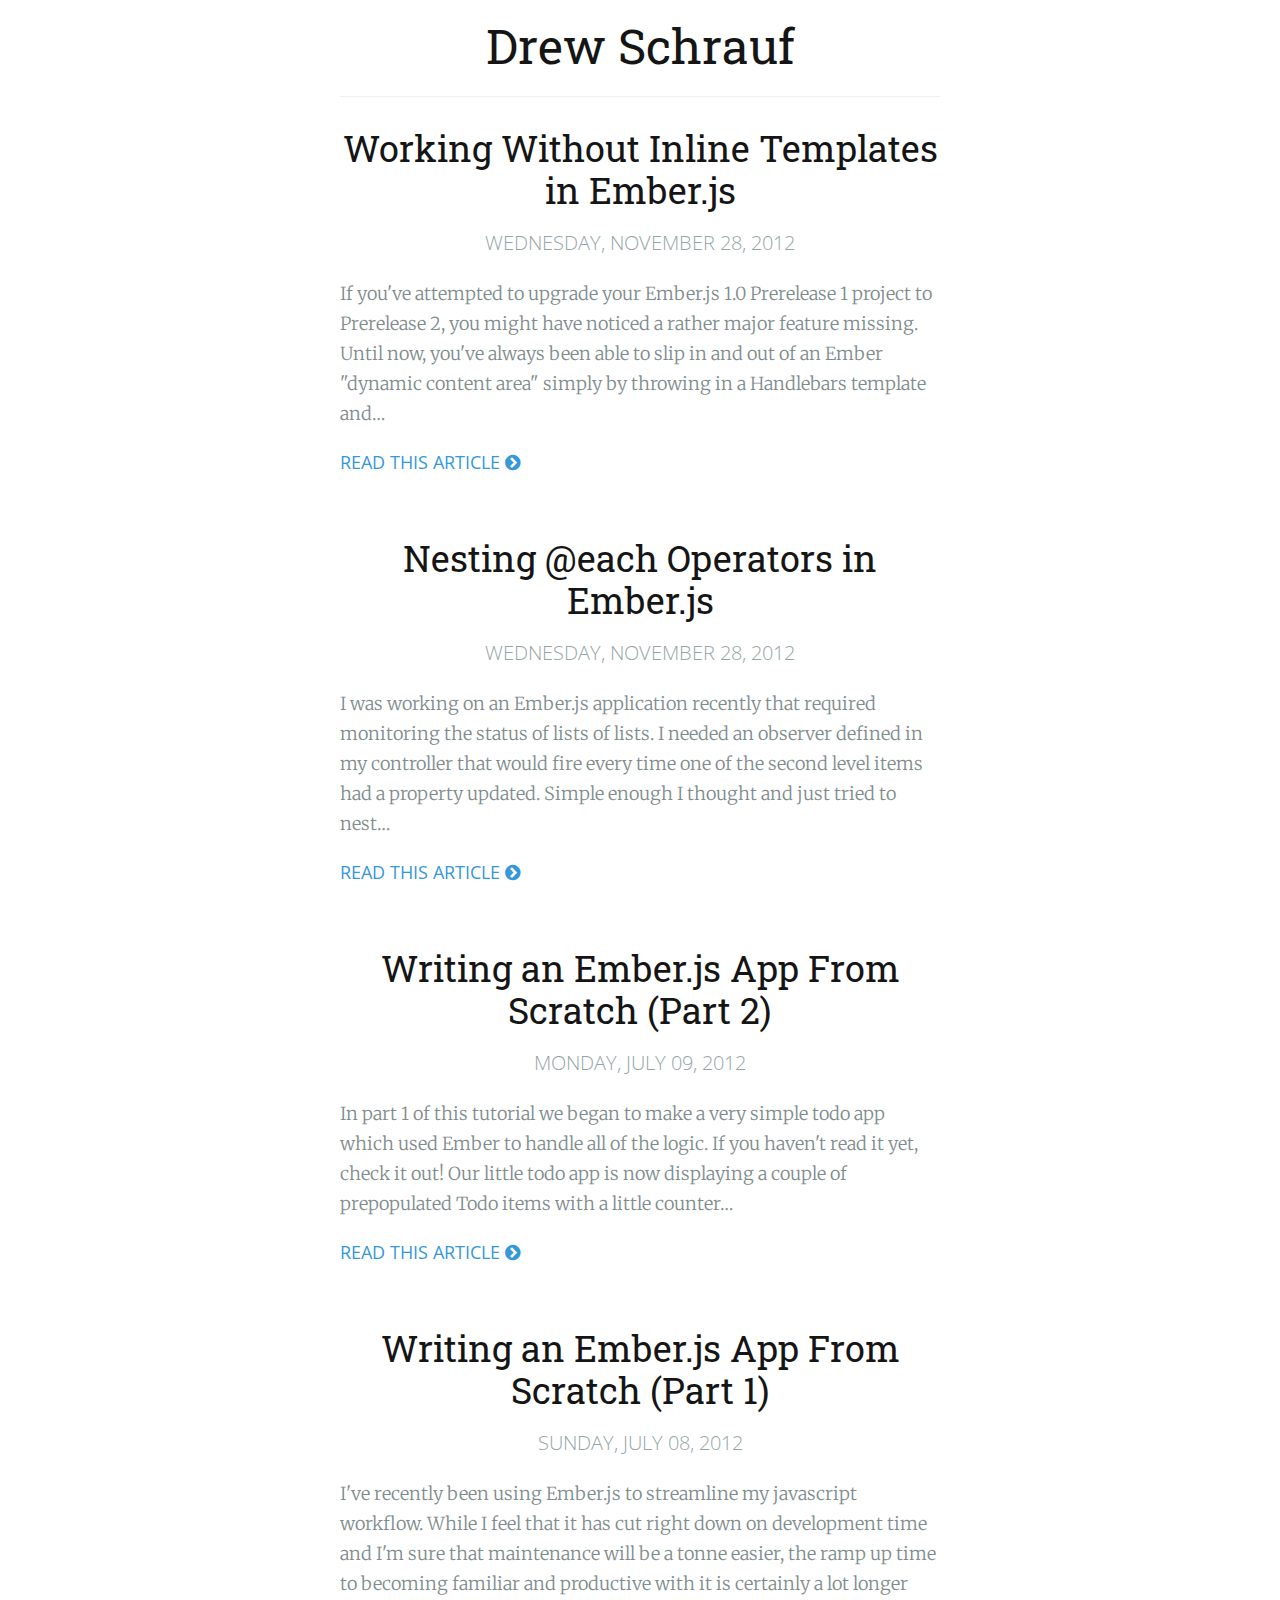
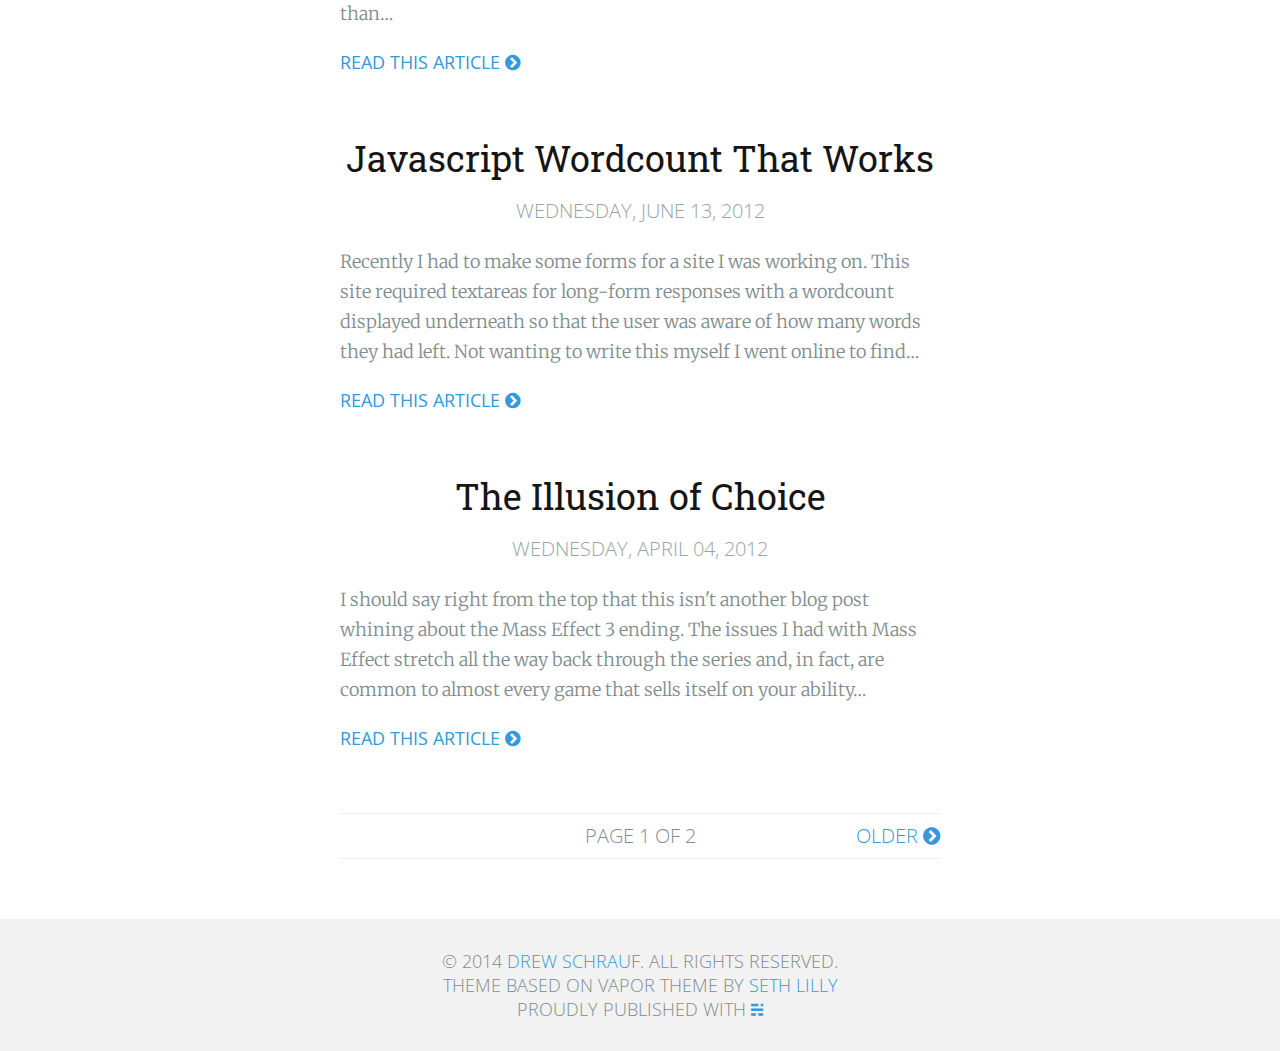
<file: index.html>
<!DOCTYPE html>
<html>
<head>
    <meta http-equiv="Content-Type" content="text/html" charset="UTF-8" />
    <meta http-equiv="X-UA-Compatible" content="IE=edge,chrome=1" />

    <title>Drew Schrauf</title>
    <meta name="description" content="" />

    <meta name="HandheldFriendly" content="True" />
    <meta name="MobileOptimized" content="320" />
    <meta name="viewport" content="width=device-width, initial-scale=1.0" />

    <link rel="stylesheet" type="text/css" href="assets/css/normalize.css" />
    <link rel="stylesheet" type="text/css" href="assets/css/screen.css" />

    <meta name="generator" content="Ghost 0.4" />
<link rel="alternate" type="application/rss+xml" title="Drew Schrauf" href="rss/index.html">
<link rel="canonical" href="index.html" />
</head>
<body class="home-template">

    

<header id="site-head">
    
    <h1 class="blog-title"><a href="index.html">Drew Schrauf</a></h1>
</header>

<main class="content" role="main">

    

    <article class="preview">
        <header>
            <h1 class="post-title"><a href="working-without-inline-templates-in-ember-js/index.html">Working Without Inline Templates in Ember.js</a></h1>
            <div class="post-meta"><time datetime="2012-11-28">Wednesday, November 28, 2012</time></div>
        </header>
        <section class="post-excerpt">
            <p>If you've attempted to upgrade your Ember.js 1.0 Prerelease 1 project to Prerelease 2, you might have noticed a rather major feature missing. Until now, you've always been able to slip in and out of an Ember "dynamic content area" simply by throwing in a Handlebars template and&hellip;</p>
            <p class="readmore"><a href="working-without-inline-templates-in-ember-js/index.html">Read this article <i class="fa fa-chevron-circle-right"></i></a></p>
        </section>
    </article>

    

    <article class="preview">
        <header>
            <h1 class="post-title"><a href="nesting-each-operators-in-ember-js/index.html">Nesting @each Operators in Ember.js</a></h1>
            <div class="post-meta"><time datetime="2012-11-28">Wednesday, November 28, 2012</time></div>
        </header>
        <section class="post-excerpt">
            <p>I was working on an Ember.js application recently that required monitoring the status of lists of lists. I needed an observer defined in my controller that would fire every time one of the second level items had a property updated. Simple enough I thought and just tried to nest&hellip;</p>
            <p class="readmore"><a href="nesting-each-operators-in-ember-js/index.html">Read this article <i class="fa fa-chevron-circle-right"></i></a></p>
        </section>
    </article>

    

    <article class="preview">
        <header>
            <h1 class="post-title"><a href="blog/2012/07/09/writing-an-ember-js-app-from-scratch-part-2/index.html">Writing an Ember.js App From Scratch (Part 2)</a></h1>
            <div class="post-meta"><time datetime="2012-07-09">Monday, July 09, 2012</time></div>
        </header>
        <section class="post-excerpt">
            <p>In part 1 of this tutorial we began to make a very simple todo app which used Ember to handle all of the logic. If you haven't read it yet, check it out! Our little todo app is now displaying a couple of prepopulated Todo items with a little counter&hellip;</p>
            <p class="readmore"><a href="blog/2012/07/09/writing-an-ember-js-app-from-scratch-part-2/index.html">Read this article <i class="fa fa-chevron-circle-right"></i></a></p>
        </section>
    </article>

    

    <article class="preview">
        <header>
            <h1 class="post-title"><a href="blog/2012/07/08/writing-an-ember-js-app-from-scratch-part-1/index.html">Writing an Ember.js App From Scratch (Part 1)</a></h1>
            <div class="post-meta"><time datetime="2012-07-08">Sunday, July 08, 2012</time></div>
        </header>
        <section class="post-excerpt">
            <p>I've recently been using Ember.js to streamline my javascript workflow. While I feel that it has cut right down on development time and I'm sure that maintenance will be a tonne easier, the ramp up time to becoming familiar and productive with it is certainly a lot longer than&hellip;</p>
            <p class="readmore"><a href="blog/2012/07/08/writing-an-ember-js-app-from-scratch-part-1/index.html">Read this article <i class="fa fa-chevron-circle-right"></i></a></p>
        </section>
    </article>

    

    <article class="preview">
        <header>
            <h1 class="post-title"><a href="javascript-wordcount-that-works/index.html">Javascript Wordcount That Works</a></h1>
            <div class="post-meta"><time datetime="2012-06-13">Wednesday, June 13, 2012</time></div>
        </header>
        <section class="post-excerpt">
            <p>Recently I had to make some forms for a site I was working on. This site required textareas for long-form responses with a wordcount displayed underneath so that the user was aware of how many words they had left. Not wanting to write this myself I went online to find&hellip;</p>
            <p class="readmore"><a href="javascript-wordcount-that-works/index.html">Read this article <i class="fa fa-chevron-circle-right"></i></a></p>
        </section>
    </article>

    

    <article class="preview">
        <header>
            <h1 class="post-title"><a href="the-illusion-of-choice/index.html">The Illusion of Choice</a></h1>
            <div class="post-meta"><time datetime="2012-04-04">Wednesday, April 04, 2012</time></div>
        </header>
        <section class="post-excerpt">
            <p>I should say right from the top that this isn't another blog post whining about the Mass Effect 3 ending. The issues I had with Mass Effect stretch all the way back through the series and, in fact, are common to almost every game that sells itself on your ability&hellip;</p>
            <p class="readmore"><a href="the-illusion-of-choice/index.html">Read this article <i class="fa fa-chevron-circle-right"></i></a></p>
        </section>
    </article>

    

    <nav class="pagination" role="pagination">
    
    <span class="page-number">Page 1 of 2</span>
    
        <a class="older-posts" href="page/2/index.html">Older <i class="fa fa-chevron-circle-right"></i></a>
    
</nav>

</main>

    <footer class="site-footer">
        <div class="inner">
             <section class="copyright">&copy; 2014 <a href="index.html">Drew Schrauf</a>. All rights reserved.</section>
             <section>Theme based on Vapor theme by <a href="http://sethlilly.com/">Seth Lilly</a></section>
             <section class="poweredby">Proudly published with <a class="icon-ghost" href="http://ghost.org"><span class="hidden">Ghost</span></a></section>
        </div>
    </footer>

    <script src="shared/vendor/jquery/jquery.js?v=65a568c02f"></script>

    <script type="text/javascript" src="assets/js/index.js"></script>

</body>
</html>
</file>
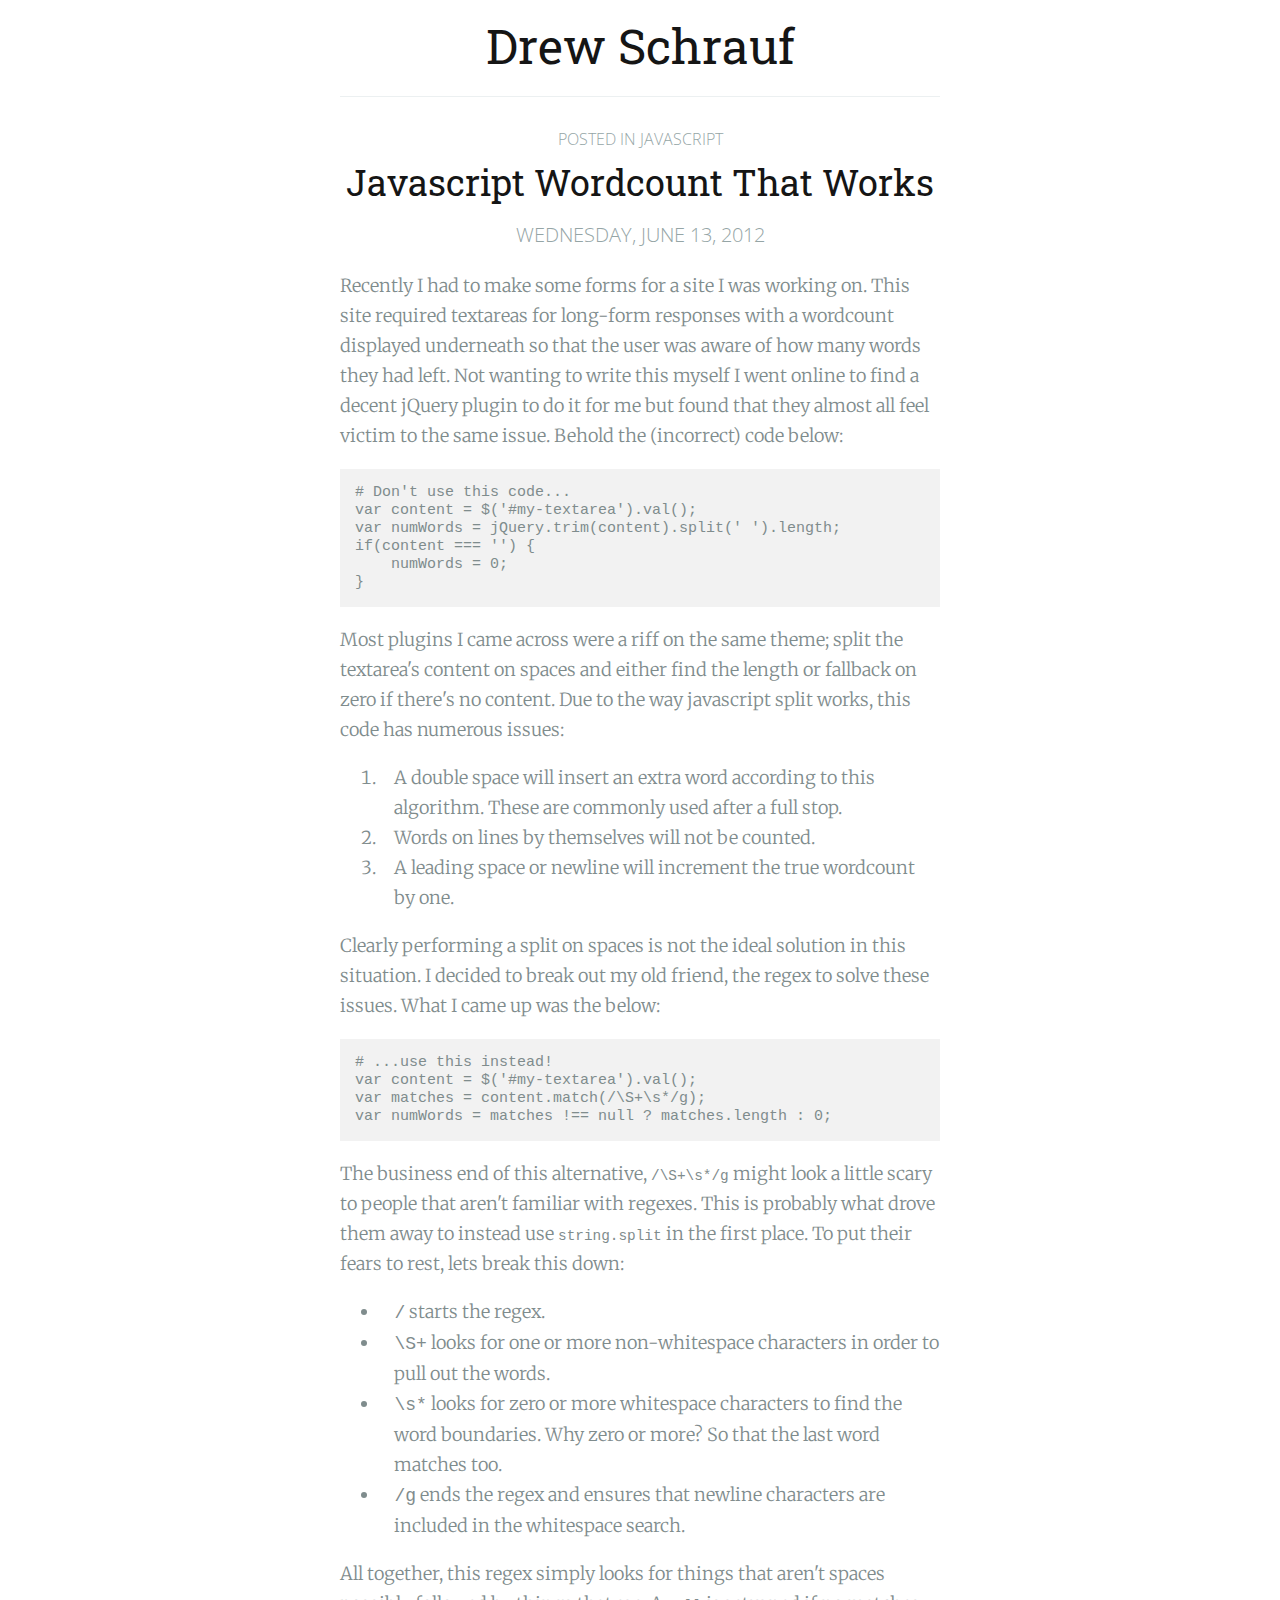
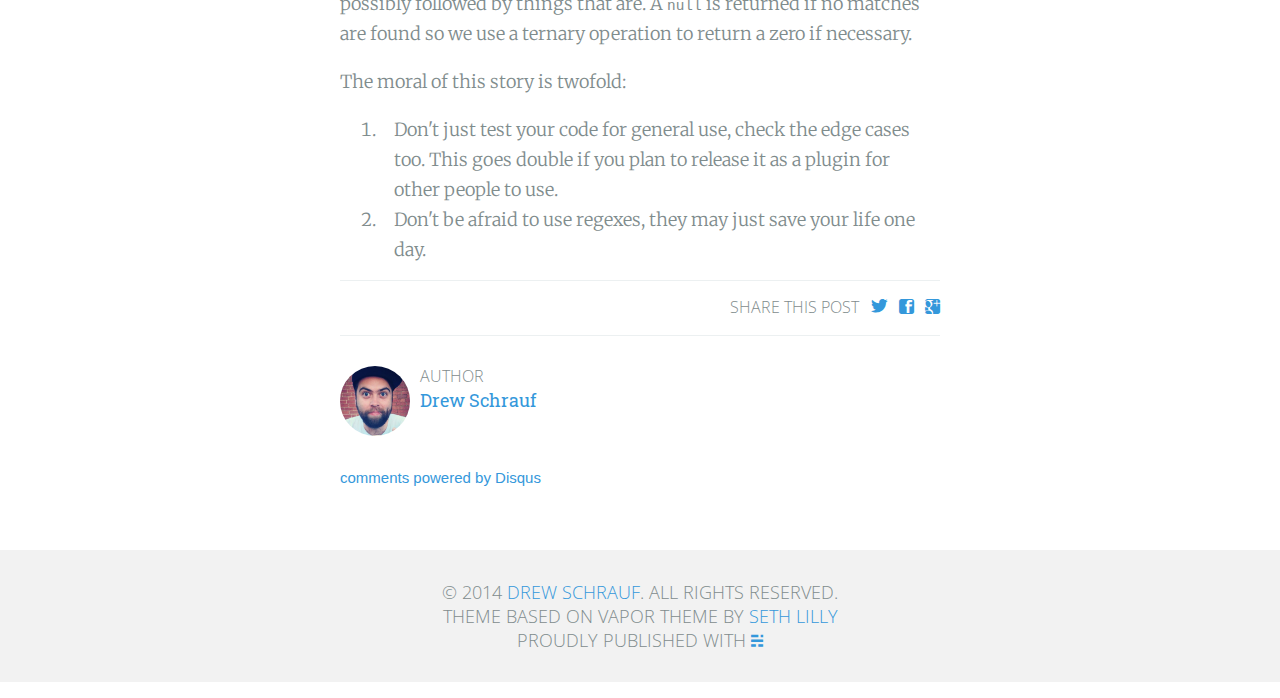
<file: javascript-wordcount-that-works/index.html>
<!DOCTYPE html>
<html>
<head>
    <meta http-equiv="Content-Type" content="text/html" charset="UTF-8" />
    <meta http-equiv="X-UA-Compatible" content="IE=edge,chrome=1" />

    <title>Javascript Wordcount That Works</title>
    <meta name="description" content="" />

    <meta name="HandheldFriendly" content="True" />
    <meta name="MobileOptimized" content="320" />
    <meta name="viewport" content="width=device-width, initial-scale=1.0" />

    <link rel="stylesheet" type="text/css" href="../assets/css/normalize.css" />
    <link rel="stylesheet" type="text/css" href="../assets/css/screen.css" />

    <meta name="generator" content="Ghost 0.4" />
<link rel="alternate" type="application/rss+xml" title="Drew Schrauf" href="../rss/index.html">
<link rel="canonical" href="index.html" />
</head>
<body class="post-template tag-javascript">

    

<header id="site-head">
    
    <h1 class="blog-title"><a href="../index.html">Drew Schrauf</a></h1>
</header>

<main class="content" role="main">

    <article class="post tag-javascript">

        

        <header>
        <div class="post-meta tags">Posted in javascript</div>
        <h1 class="post-title">Javascript Wordcount That Works</h1>
        <div class="post-meta"><time datetime="2012-06-13">Wednesday, June 13, 2012</time></div>
        </header>

        <section class="post-content">
            <p>Recently I had to make some forms for a site I was working on. This site required textareas for long-form responses with a wordcount displayed underneath so that the user was aware of how many words they had left. Not wanting to write this myself I went online to find a decent jQuery plugin to do it for me but found that they almost all feel victim to the same issue. Behold the (incorrect) code below:</p>

<pre><code># Don't use this code...
var content = $('#my-textarea').val();
var numWords = jQuery.trim(content).split(' ').length;
if(content === '') {
    numWords = 0;
}
</code></pre>

<p>Most plugins I came across were a riff on the same theme; split the textarea's content on spaces and either find the length or fallback on zero if there's no content. Due to the way javascript split works, this code has numerous issues:</p>

<ol>
<li>A double space will insert an extra word according to this algorithm. These are commonly used after a full stop.  </li>
<li>Words on lines by themselves will not be counted.  </li>
<li>A leading space or newline will increment the true wordcount by one.</li>
</ol>

<p>Clearly performing a split on spaces is not the ideal solution in this situation. I decided to break out my old friend, the regex to solve these issues. What I came up was the below:</p>

<pre><code># ...use this instead!
var content = $('#my-textarea').val();
var matches = content.match(/\S+\s*/g);
var numWords = matches !== null ? matches.length : 0;
</code></pre>

<p>The business end of this alternative, <code>/\S+\s*/g</code> might look a little scary to people that aren't familiar with regexes. This is probably what drove them away to instead use <code>string.split</code> in the first place. To put their fears to rest, lets break this down:</p>

<ul>
<li><code>/</code> starts the regex.</li>
<li><code>\S+</code> looks for one or more non-whitespace characters in order to pull out the words.</li>
<li><code>\s*</code> looks for zero or more whitespace characters to find the word boundaries. Why zero or more? So that the last word matches too.</li>
<li><code>/g</code> ends the regex and ensures that newline characters are included in the whitespace search.</li>
</ul>

<p>All together, this regex simply looks for things that aren't spaces possibly followed by things that are. A <code>null</code> is returned if no matches are found so we use a ternary operation to return a zero if necessary.</p>

<p>The moral of this story is twofold:</p>

<ol>
<li>Don't just test your code for general use, check the edge cases too. This goes double if you plan to release it as a plugin for other people to use.  </li>
<li>Don't be afraid to use regexes, they may just save your life one day.</li>
</ol>
        </section>

        <section class="share">
            <p class="info">Share this post</p>
            <a class="icon-twitter" href="http://twitter.com/share?text=Javascript Wordcount That Works&url=http://drewschrauf.com/javascript-wordcount-that-works/"
                onclick="window.open(this.href, 'twitter-share', 'width=550,height=235');return false;">
                <span class="hidden">Twitter</span>
            </a>
            <a class="icon-facebook" href="https://www.facebook.com/sharer/sharer.php?u=http://drewschrauf.com/javascript-wordcount-that-works/"
                onclick="window.open(this.href, 'facebook-share','width=580,height=296');return false;">
                <span class="hidden">Facebook</span>
            </a>
            <a class="icon-google-plus" href="https://plus.google.com/share?url=http://drewschrauf.com/javascript-wordcount-that-works/"
               onclick="window.open(this.href, 'google-plus-share', 'width=490,height=530');return false;">
                <span class="hidden">Google+</span>
            </a>
        </section>

        <footer class="post-footer">

            
            <section class="author">
                <div class="authorimage" style="background: url(../content/images/2014/Jan/drew.jpeg)"></div>
                <p class="attr">Author</p>
                <h4><a href="index.html">Drew Schrauf</a></h4>
                <p class="bio"></p>
            </section>
            

        </footer>

        
    
    <!-- Disqus comments -->
    <div id="disqus_thread"></div>
    <script type="text/javascript">
        /* * * CONFIGURATION VARIABLES: EDIT BEFORE PASTING INTO YOUR WEBPAGE * * */
        var disqus_shortname = 'drewschrauf';
        
        /* * * DON'T EDIT BELOW THIS LINE * * */
        var disqus_identifier = '5';

        (function() {
            var dsq = document.createElement('script'); dsq.type = 'text/javascript'; dsq.async = true;
            dsq.src = '//' + disqus_shortname + '.disqus.com/embed.js';
            (document.getElementsByTagName('head')[0] || document.getElementsByTagName('body')[0]).appendChild(dsq);
        })();
    </script>
    <noscript>Please enable JavaScript to view the <a href="http://disqus.com/?ref_noscript">comments powered by Disqus.</a></noscript>
    <a href="http://disqus.com" class="dsq-brlink">comments powered by <span class="logo-disqus">Disqus</span></a>

    </article>

</main>


    <footer class="site-footer">
        <div class="inner">
             <section class="copyright">&copy; 2014 <a href="../index.html">Drew Schrauf</a>. All rights reserved.</section>
             <section>Theme based on Vapor theme by <a href="http://sethlilly.com/">Seth Lilly</a></section>
             <section class="poweredby">Proudly published with <a class="icon-ghost" href="http://ghost.org"><span class="hidden">Ghost</span></a></section>
        </div>
    </footer>

    <script src="../shared/vendor/jquery/jquery.js?v=65a568c02f"></script>

    <script type="text/javascript" src="../assets/js/index.js"></script>

</body>
</html>
</file>
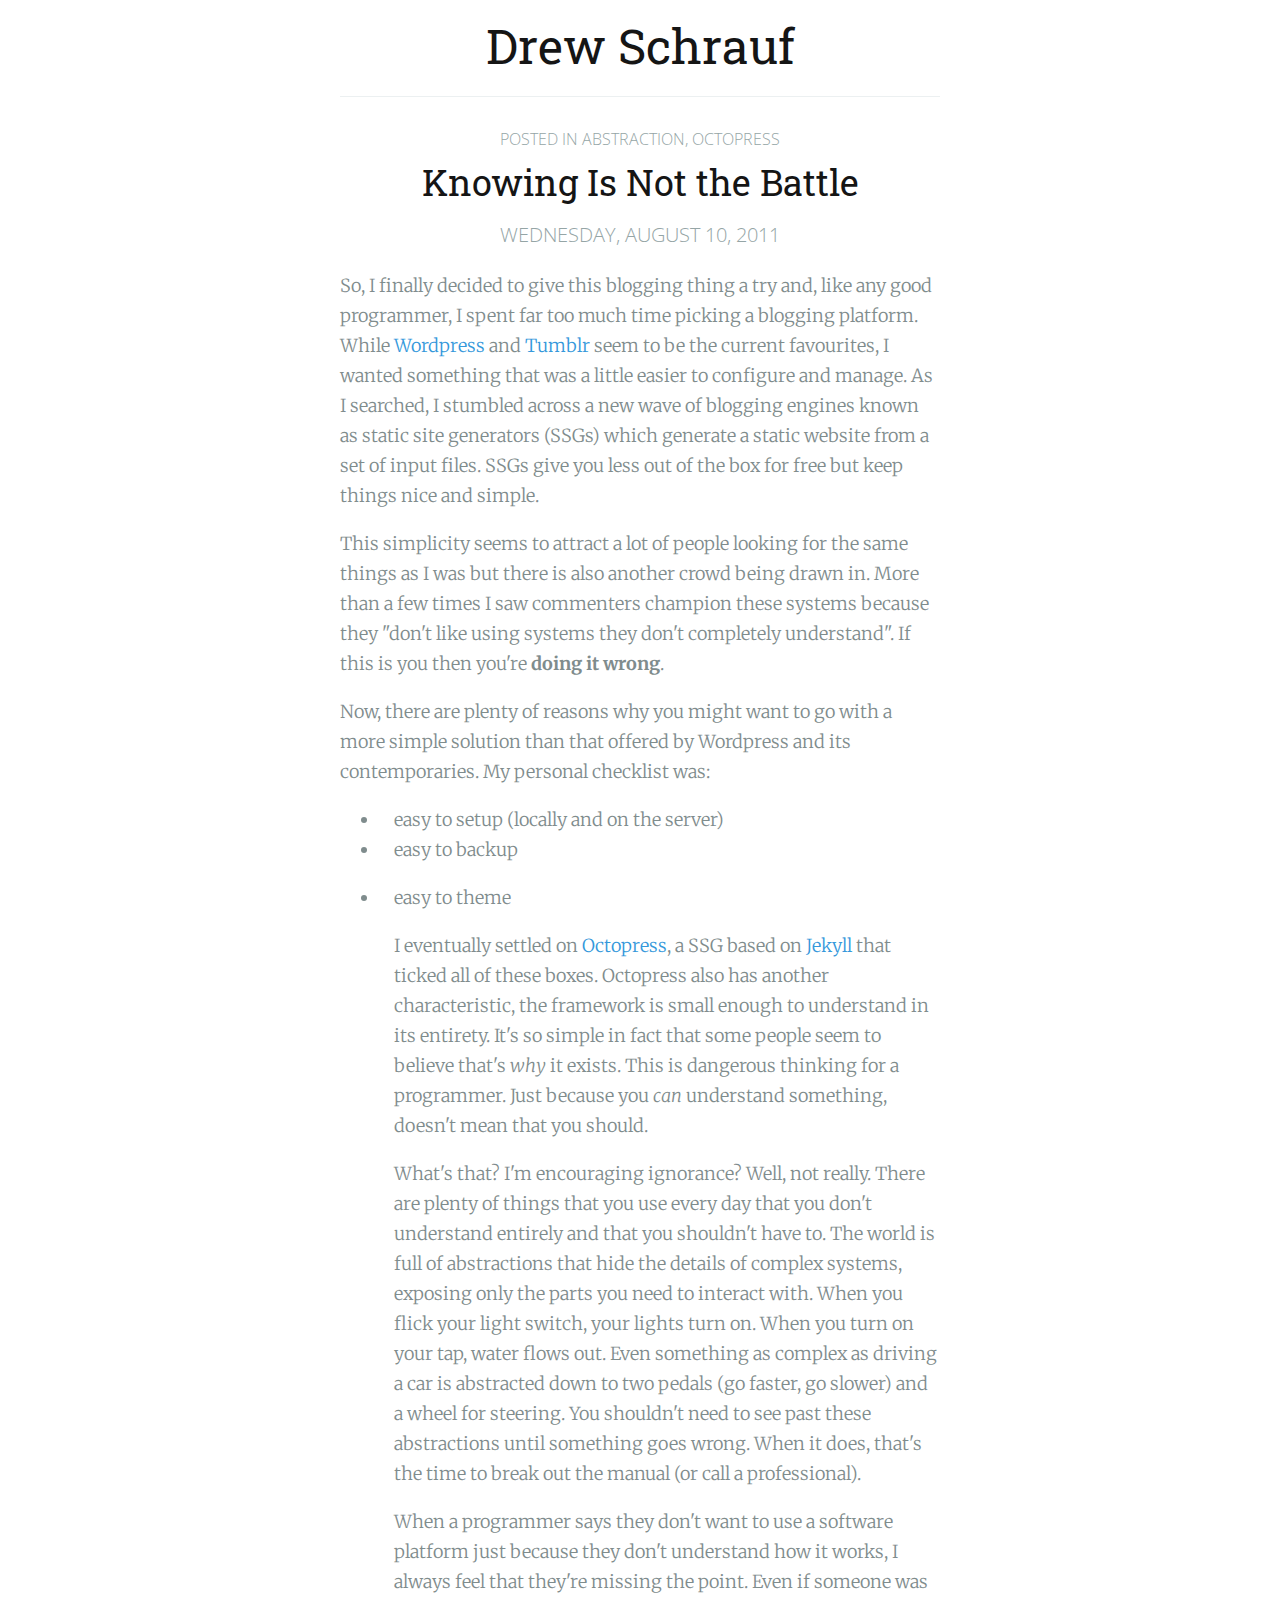
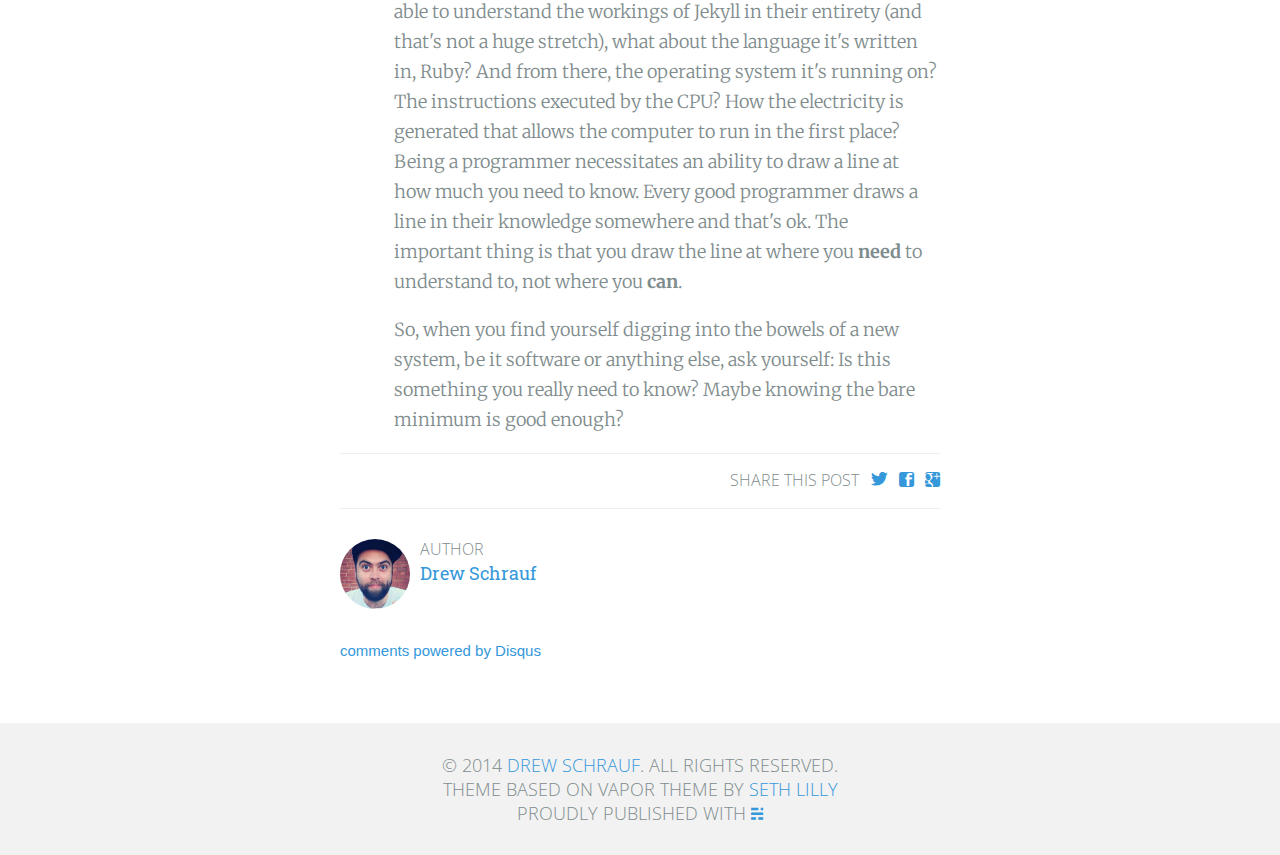
<file: knowing-is-not-the-battle/index.html>
<!DOCTYPE html>
<html>
<head>
    <meta http-equiv="Content-Type" content="text/html" charset="UTF-8" />
    <meta http-equiv="X-UA-Compatible" content="IE=edge,chrome=1" />

    <title>Knowing Is Not the Battle</title>
    <meta name="description" content="" />

    <meta name="HandheldFriendly" content="True" />
    <meta name="MobileOptimized" content="320" />
    <meta name="viewport" content="width=device-width, initial-scale=1.0" />

    <link rel="stylesheet" type="text/css" href="../assets/css/normalize.css" />
    <link rel="stylesheet" type="text/css" href="../assets/css/screen.css" />

    <meta name="generator" content="Ghost 0.4" />
<link rel="alternate" type="application/rss+xml" title="Drew Schrauf" href="../rss/index.html">
<link rel="canonical" href="index.html" />
</head>
<body class="post-template tag-abstraction tag-octopress">

    

<header id="site-head">
    
    <h1 class="blog-title"><a href="../index.html">Drew Schrauf</a></h1>
</header>

<main class="content" role="main">

    <article class="post tag-abstraction tag-octopress">

        

        <header>
        <div class="post-meta tags">Posted in abstraction, octopress</div>
        <h1 class="post-title">Knowing Is Not the Battle</h1>
        <div class="post-meta"><time datetime="2011-08-10">Wednesday, August 10, 2011</time></div>
        </header>

        <section class="post-content">
            <p>So, I finally decided to give this blogging thing a try and, like any good programmer, I spent far too much time picking a blogging platform. While <a href="http://wordpress.com">Wordpress</a> and <a href="http://tumblr.com">Tumblr</a> seem to be the current favourites, I wanted something that was a little easier to configure and manage. As I searched, I stumbled across a new wave of blogging engines known as static site generators (SSGs) which generate a static website from a set of input files. SSGs give you less out of the box for free but keep things nice and simple.</p>

<p>This simplicity seems to attract a lot of people looking for the same things as I was but there is also another crowd being drawn in. More than a few times I saw commenters champion these systems because they "don't like using systems they don't completely understand". If this is you then you're <strong>doing it wrong</strong>.</p>

<p>Now, there are plenty of reasons why you might want to go with a more simple solution than that offered by Wordpress and its contemporaries. My personal checklist was:</p>

<ul>
<li>easy to setup (locally and on the server)</li>
<li>easy to backup</li>
<li><p>easy to theme</p>

<p>I eventually settled on <a href="http://octopress.org">Octopress</a>, a SSG based on <a href="http://http://jekyllrb.com/">Jekyll</a> that ticked all of these boxes. Octopress also has another characteristic, the framework is small enough to understand in its entirety. It's so simple in fact that some people seem to believe that's <em>why</em> it exists. This is dangerous thinking for a programmer. Just because you <em>can</em> understand something, doesn't mean that you should.</p>

<p>What's that? I'm encouraging ignorance? Well, not really. There are plenty of things that you use every day that you don't understand entirely and that you shouldn't have to. The world is full of abstractions that hide the details of complex systems, exposing only the parts you need to interact with. When you flick your light switch, your lights turn on. When you turn on your tap, water flows out. Even something as complex as driving a car is abstracted down to two pedals (go faster, go slower) and a wheel for steering. You shouldn't need to see past these abstractions until something goes wrong. When it does, that's the time to break out the manual (or call a professional).</p>

<p>When a programmer says they don't want to use a software platform just because they don't understand how it works, I always feel that they're missing the point. Even if someone was able to understand the workings of Jekyll in their entirety (and that's not a huge stretch), what about the language it's written in, Ruby? And from there, the operating system it's running on? The instructions executed by the CPU? How the electricity is generated that allows the computer to run in the first place? Being a programmer necessitates an ability to draw a line at how much you need to know. Every good programmer draws a line in their knowledge somewhere and that's ok. The important thing is that you draw the line at where you <strong>need</strong> to understand to, not where you <strong>can</strong>.</p>

<p>So, when you find yourself digging into the bowels of a new system, be it software or anything else, ask yourself: Is this something you really need to know? Maybe knowing the bare minimum is good enough?</p></li>
</ul>
        </section>

        <section class="share">
            <p class="info">Share this post</p>
            <a class="icon-twitter" href="http://twitter.com/share?text=Knowing Is Not the Battle&url=http://drewschrauf.com/knowing-is-not-the-battle/"
                onclick="window.open(this.href, 'twitter-share', 'width=550,height=235');return false;">
                <span class="hidden">Twitter</span>
            </a>
            <a class="icon-facebook" href="https://www.facebook.com/sharer/sharer.php?u=http://drewschrauf.com/knowing-is-not-the-battle/"
                onclick="window.open(this.href, 'facebook-share','width=580,height=296');return false;">
                <span class="hidden">Facebook</span>
            </a>
            <a class="icon-google-plus" href="https://plus.google.com/share?url=http://drewschrauf.com/knowing-is-not-the-battle/"
               onclick="window.open(this.href, 'google-plus-share', 'width=490,height=530');return false;">
                <span class="hidden">Google+</span>
            </a>
        </section>

        <footer class="post-footer">

            
            <section class="author">
                <div class="authorimage" style="background: url(../content/images/2014/Jan/drew.jpeg)"></div>
                <p class="attr">Author</p>
                <h4><a href="index.html">Drew Schrauf</a></h4>
                <p class="bio"></p>
            </section>
            

        </footer>

        
    
    <!-- Disqus comments -->
    <div id="disqus_thread"></div>
    <script type="text/javascript">
        /* * * CONFIGURATION VARIABLES: EDIT BEFORE PASTING INTO YOUR WEBPAGE * * */
        var disqus_shortname = 'drewschrauf';
        
        /* * * DON'T EDIT BELOW THIS LINE * * */
        var disqus_identifier = '3';

        (function() {
            var dsq = document.createElement('script'); dsq.type = 'text/javascript'; dsq.async = true;
            dsq.src = '//' + disqus_shortname + '.disqus.com/embed.js';
            (document.getElementsByTagName('head')[0] || document.getElementsByTagName('body')[0]).appendChild(dsq);
        })();
    </script>
    <noscript>Please enable JavaScript to view the <a href="http://disqus.com/?ref_noscript">comments powered by Disqus.</a></noscript>
    <a href="http://disqus.com" class="dsq-brlink">comments powered by <span class="logo-disqus">Disqus</span></a>

    </article>

</main>


    <footer class="site-footer">
        <div class="inner">
             <section class="copyright">&copy; 2014 <a href="../index.html">Drew Schrauf</a>. All rights reserved.</section>
             <section>Theme based on Vapor theme by <a href="http://sethlilly.com/">Seth Lilly</a></section>
             <section class="poweredby">Proudly published with <a class="icon-ghost" href="http://ghost.org"><span class="hidden">Ghost</span></a></section>
        </div>
    </footer>

    <script src="../shared/vendor/jquery/jquery.js?v=65a568c02f"></script>

    <script type="text/javascript" src="../assets/js/index.js"></script>

</body>
</html>
</file>
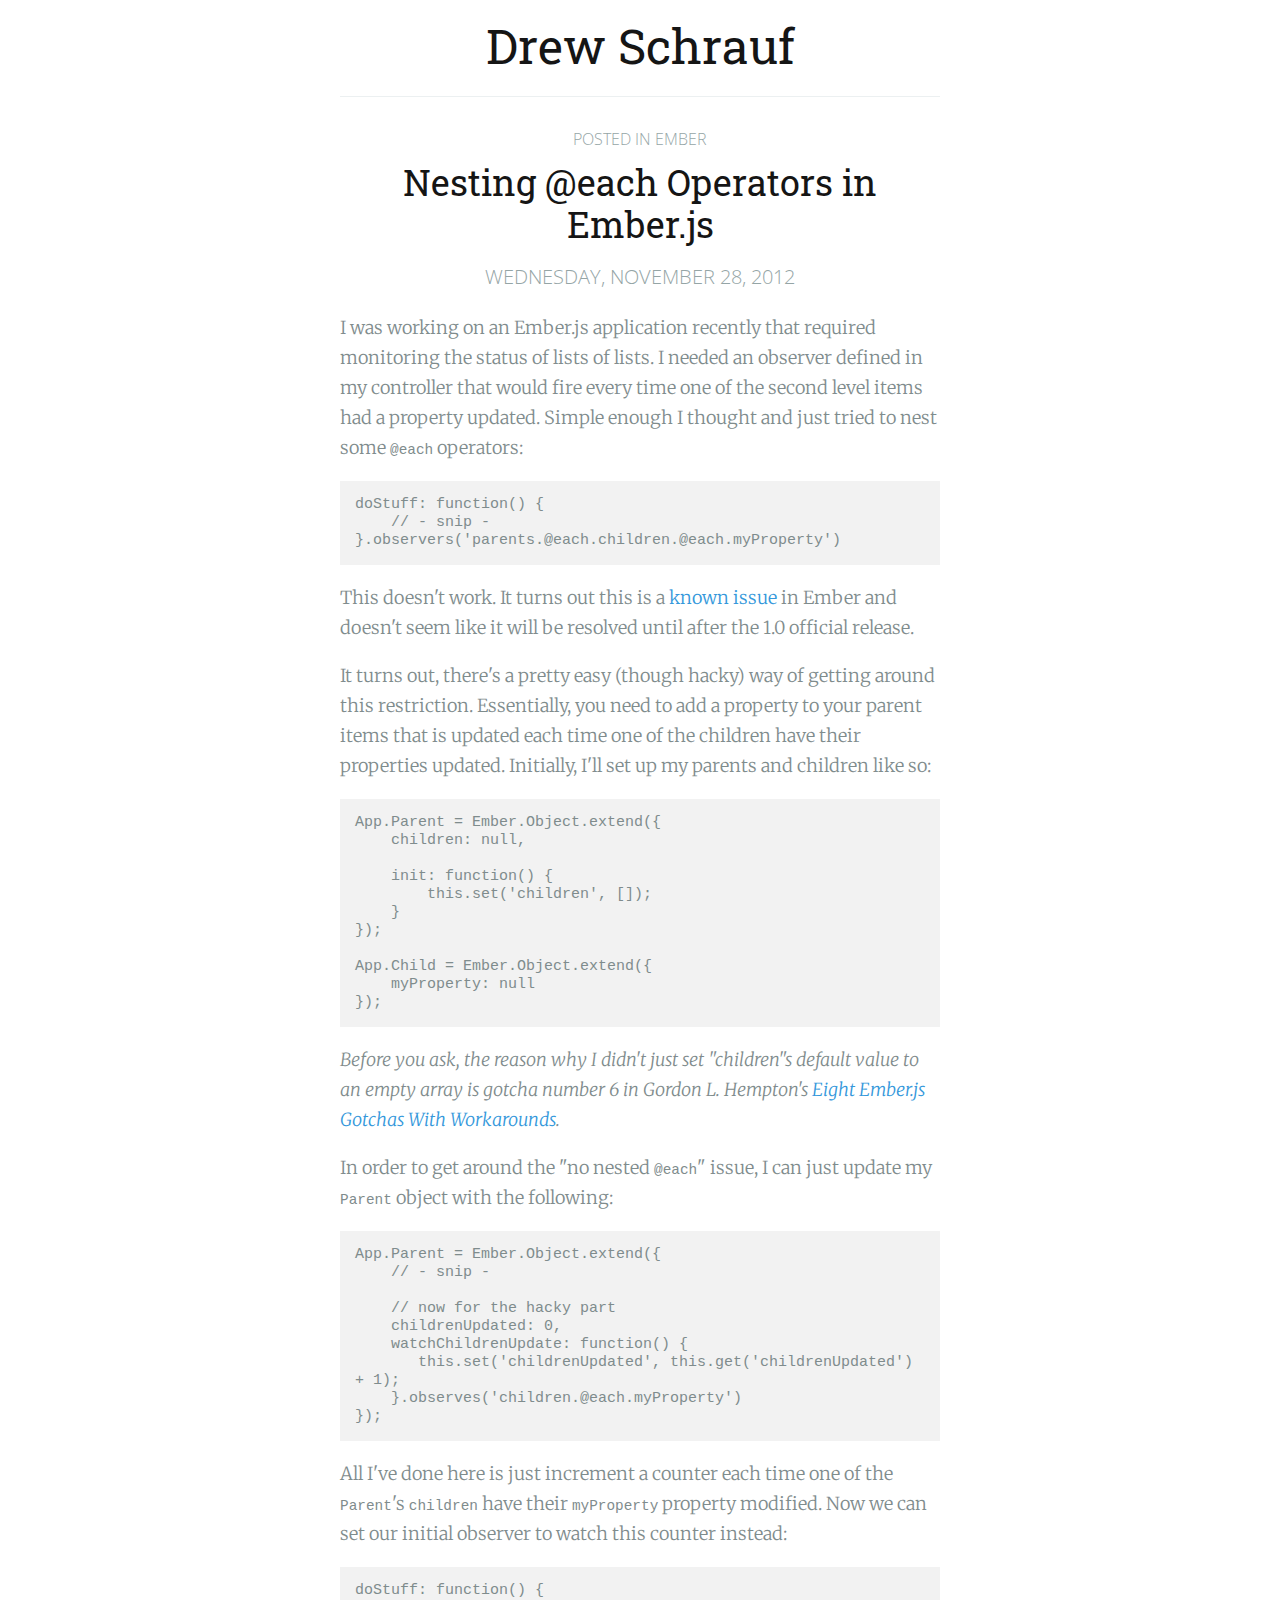
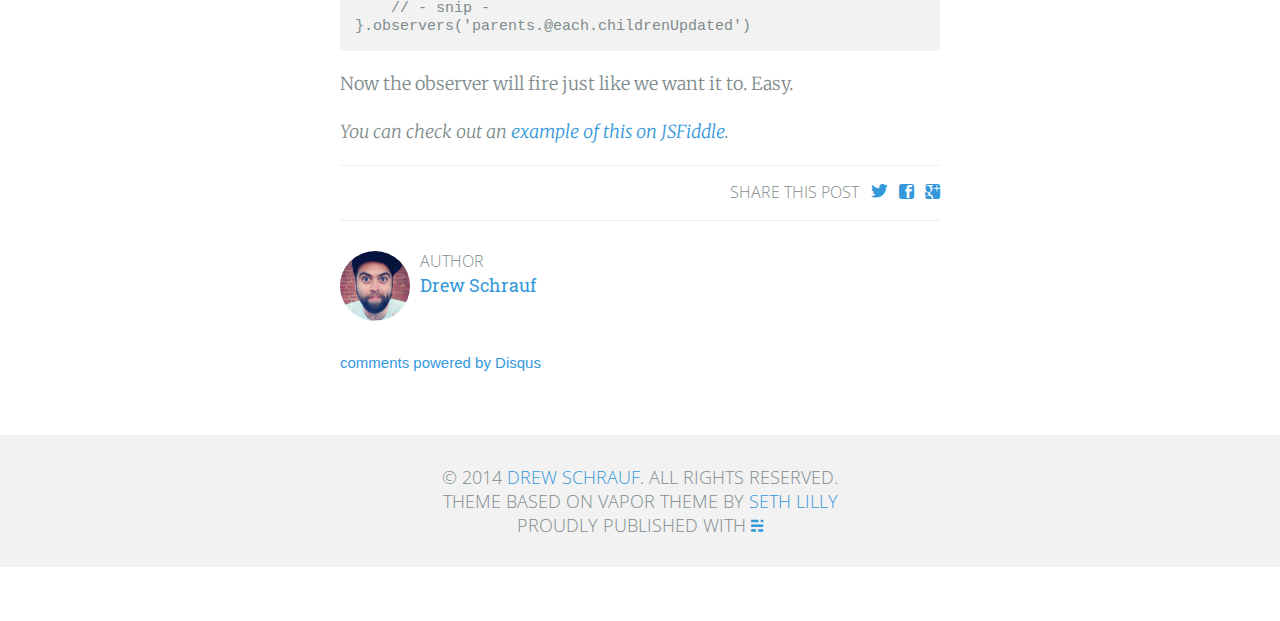
<file: nesting-each-operators-in-ember-js/index.html>
<!DOCTYPE html>
<html>
<head>
    <meta http-equiv="Content-Type" content="text/html" charset="UTF-8" />
    <meta http-equiv="X-UA-Compatible" content="IE=edge,chrome=1" />

    <title>Nesting @each Operators in Ember.js</title>
    <meta name="description" content="" />

    <meta name="HandheldFriendly" content="True" />
    <meta name="MobileOptimized" content="320" />
    <meta name="viewport" content="width=device-width, initial-scale=1.0" />

    <link rel="stylesheet" type="text/css" href="../assets/css/normalize.css" />
    <link rel="stylesheet" type="text/css" href="../assets/css/screen.css" />

    <meta name="generator" content="Ghost 0.4" />
<link rel="alternate" type="application/rss+xml" title="Drew Schrauf" href="../rss/index.html">
<link rel="canonical" href="index.html" />
</head>
<body class="post-template tag-ember">

    

<header id="site-head">
    
    <h1 class="blog-title"><a href="../index.html">Drew Schrauf</a></h1>
</header>

<main class="content" role="main">

    <article class="post tag-ember">

        

        <header>
        <div class="post-meta tags">Posted in ember</div>
        <h1 class="post-title">Nesting @each Operators in Ember.js</h1>
        <div class="post-meta"><time datetime="2012-11-28">Wednesday, November 28, 2012</time></div>
        </header>

        <section class="post-content">
            <p>I was working on an Ember.js application recently that required monitoring the status of lists of lists. I needed an observer defined in my controller that would fire every time one of the second level items had a property updated. Simple enough I thought and just tried to nest some <code>@each</code> operators:</p>

<pre><code>doStuff: function() {
    // - snip -
}.observers('parents.@each.children.@each.myProperty')
</code></pre>

<p>This doesn't work. It turns out this is a <a href="https://github.com/emberjs/ember.js/issues/541">known issue</a> in Ember and doesn't seem like it will be resolved until after the 1.0 official release.</p>

<p>It turns out, there's a pretty easy (though hacky) way of getting around this restriction. Essentially, you need to add a property to your parent items that is updated each time one of the children have their properties updated. Initially, I'll set up my parents and children like so:</p>

<pre><code>App.Parent = Ember.Object.extend({
    children: null,

    init: function() {
        this.set('children', []);
    }
});

App.Child = Ember.Object.extend({
    myProperty: null
});
</code></pre>

<p><em>Before you ask, the reason why I didn't just set "children"s default value to an empty array is gotcha number 6 in Gordon L. Hempton's <a href="http://codebrief.com/2012/03/eight-ember-dot-js-gotchas-with-workarounds/">Eight Ember.js Gotchas With Workarounds</a>.</em></p>

<p>In order to get around the "no nested <code>@each</code>" issue, I can just update my <code>Parent</code> object with the following:</p>

<pre><code>App.Parent = Ember.Object.extend({
    // - snip -

    // now for the hacky part
    childrenUpdated: 0,
    watchChildrenUpdate: function() {
       this.set('childrenUpdated', this.get('childrenUpdated') + 1);
    }.observes('children.@each.myProperty')
});
</code></pre>

<p>All I've done here is just increment a counter each time one of the <code>Parent</code>'s <code>children</code> have their <code>myProperty</code> property modified. Now we can set our initial observer to watch this counter instead:</p>

<pre><code>doStuff: function() {
    // - snip -
}.observers('parents.@each.childrenUpdated')
</code></pre>

<p>Now the observer will fire just like we want it to. Easy.</p>

<p><em>You can check out an <a href="http://jsfiddle.net/drewschrauf/RZYCX/">example of this on JSFiddle</a>.</em></p>
        </section>

        <section class="share">
            <p class="info">Share this post</p>
            <a class="icon-twitter" href="http://twitter.com/share?text=Nesting @each Operators in Ember.js&url=http://drewschrauf.com/nesting-each-operators-in-ember-js/"
                onclick="window.open(this.href, 'twitter-share', 'width=550,height=235');return false;">
                <span class="hidden">Twitter</span>
            </a>
            <a class="icon-facebook" href="https://www.facebook.com/sharer/sharer.php?u=http://drewschrauf.com/nesting-each-operators-in-ember-js/"
                onclick="window.open(this.href, 'facebook-share','width=580,height=296');return false;">
                <span class="hidden">Facebook</span>
            </a>
            <a class="icon-google-plus" href="https://plus.google.com/share?url=http://drewschrauf.com/nesting-each-operators-in-ember-js/"
               onclick="window.open(this.href, 'google-plus-share', 'width=490,height=530');return false;">
                <span class="hidden">Google+</span>
            </a>
        </section>

        <footer class="post-footer">

            
            <section class="author">
                <div class="authorimage" style="background: url(../content/images/2014/Jan/drew.jpeg)"></div>
                <p class="attr">Author</p>
                <h4><a href="index.html">Drew Schrauf</a></h4>
                <p class="bio"></p>
            </section>
            

        </footer>

        
    
    <!-- Disqus comments -->
    <div id="disqus_thread"></div>
    <script type="text/javascript">
        /* * * CONFIGURATION VARIABLES: EDIT BEFORE PASTING INTO YOUR WEBPAGE * * */
        var disqus_shortname = 'drewschrauf';
        
        /* * * DON'T EDIT BELOW THIS LINE * * */
        var disqus_identifier = '8';

        (function() {
            var dsq = document.createElement('script'); dsq.type = 'text/javascript'; dsq.async = true;
            dsq.src = '//' + disqus_shortname + '.disqus.com/embed.js';
            (document.getElementsByTagName('head')[0] || document.getElementsByTagName('body')[0]).appendChild(dsq);
        })();
    </script>
    <noscript>Please enable JavaScript to view the <a href="http://disqus.com/?ref_noscript">comments powered by Disqus.</a></noscript>
    <a href="http://disqus.com" class="dsq-brlink">comments powered by <span class="logo-disqus">Disqus</span></a>

    </article>

</main>


    <footer class="site-footer">
        <div class="inner">
             <section class="copyright">&copy; 2014 <a href="../index.html">Drew Schrauf</a>. All rights reserved.</section>
             <section>Theme based on Vapor theme by <a href="http://sethlilly.com/">Seth Lilly</a></section>
             <section class="poweredby">Proudly published with <a class="icon-ghost" href="http://ghost.org"><span class="hidden">Ghost</span></a></section>
        </div>
    </footer>

    <script src="../shared/vendor/jquery/jquery.js?v=65a568c02f"></script>

    <script type="text/javascript" src="../assets/js/index.js"></script>

</body>
</html>
</file>
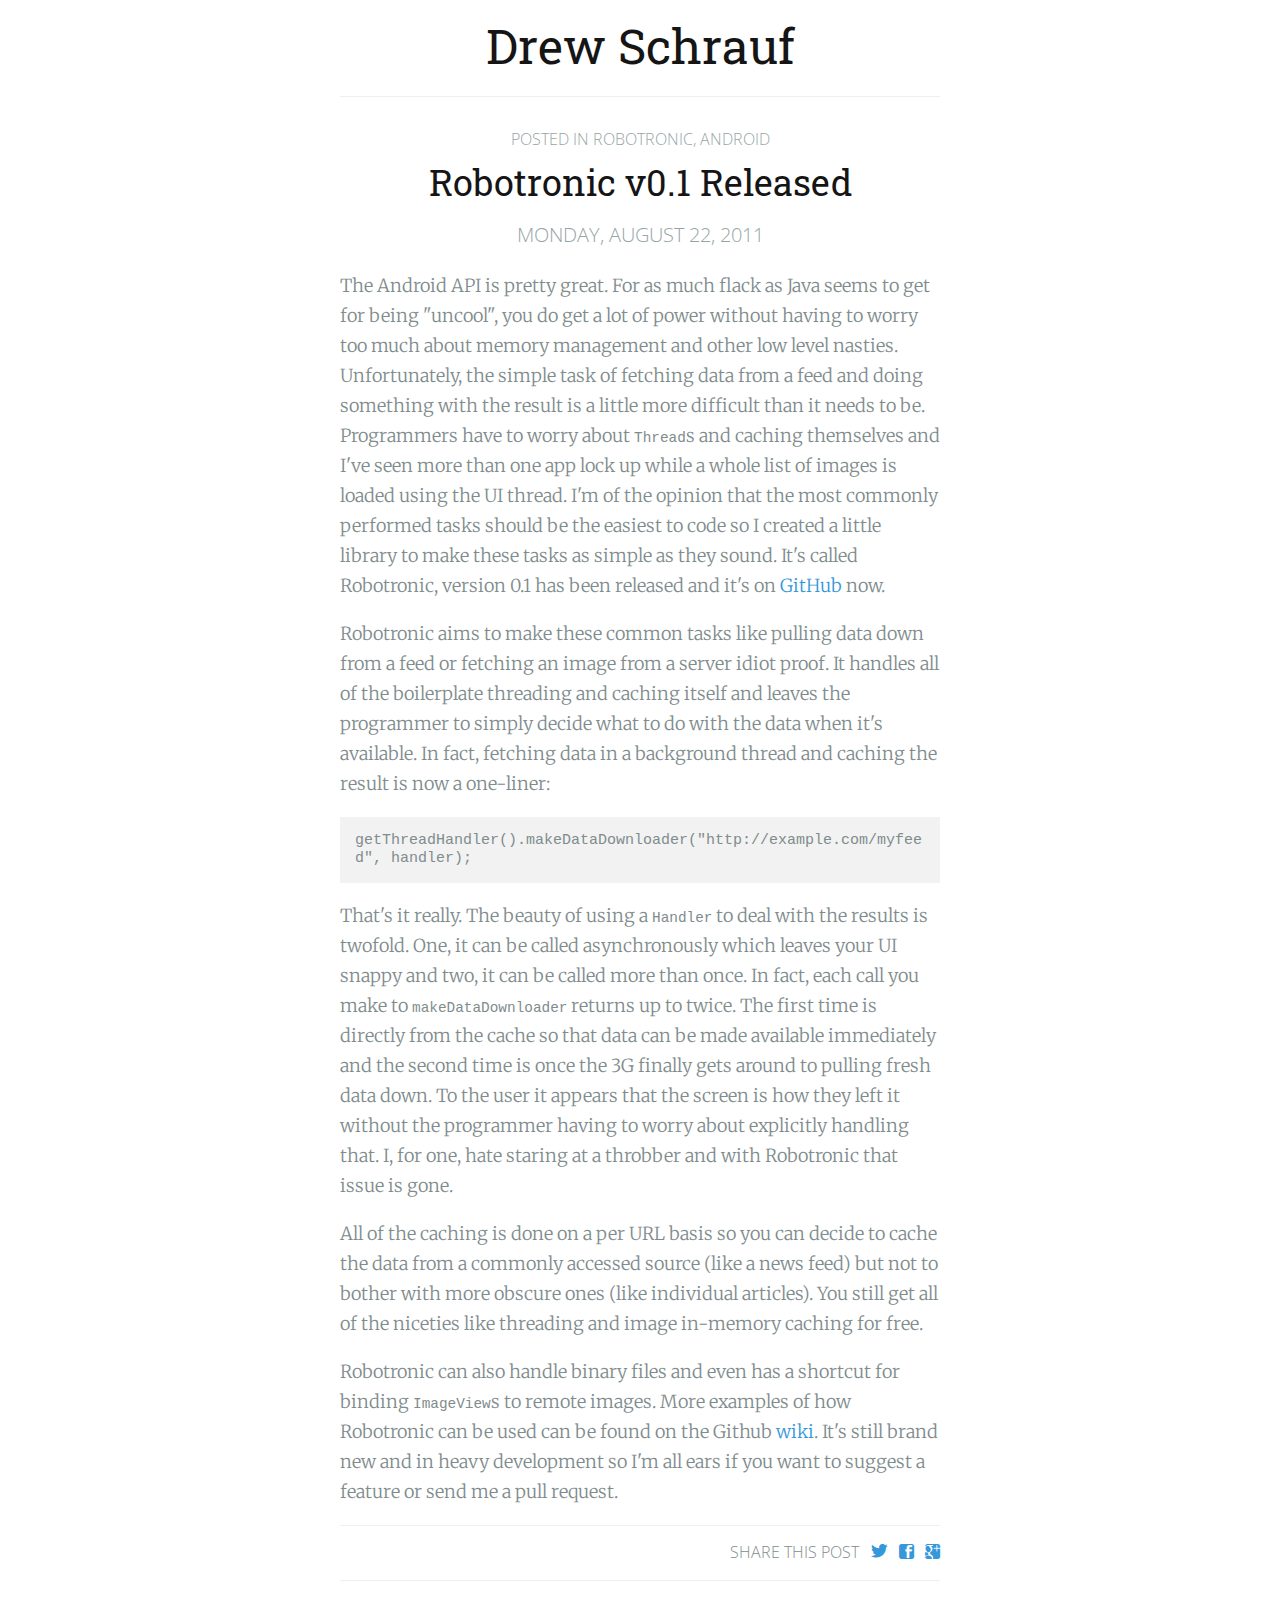
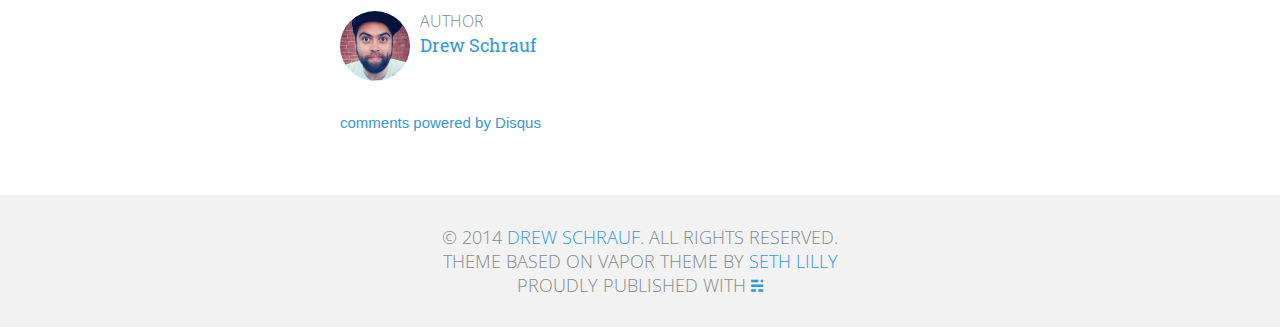
<file: robotronic-v0-1-released/index.html>
<!DOCTYPE html>
<html>
<head>
    <meta http-equiv="Content-Type" content="text/html" charset="UTF-8" />
    <meta http-equiv="X-UA-Compatible" content="IE=edge,chrome=1" />

    <title>Robotronic v0.1 Released</title>
    <meta name="description" content="" />

    <meta name="HandheldFriendly" content="True" />
    <meta name="MobileOptimized" content="320" />
    <meta name="viewport" content="width=device-width, initial-scale=1.0" />

    <link rel="stylesheet" type="text/css" href="../assets/css/normalize.css" />
    <link rel="stylesheet" type="text/css" href="../assets/css/screen.css" />

    <meta name="generator" content="Ghost 0.4" />
<link rel="alternate" type="application/rss+xml" title="Drew Schrauf" href="../rss/index.html">
<link rel="canonical" href="index.html" />
</head>
<body class="post-template tag-robotronic tag-android">

    

<header id="site-head">
    
    <h1 class="blog-title"><a href="../index.html">Drew Schrauf</a></h1>
</header>

<main class="content" role="main">

    <article class="post tag-robotronic tag-android">

        

        <header>
        <div class="post-meta tags">Posted in robotronic, android</div>
        <h1 class="post-title">Robotronic v0.1 Released</h1>
        <div class="post-meta"><time datetime="2011-08-22">Monday, August 22, 2011</time></div>
        </header>

        <section class="post-content">
            <p>The Android API is pretty great. For as much flack as Java seems to get for being "uncool", you do get a lot of power without having to worry too much about memory management and other low level nasties. Unfortunately, the simple task of fetching data from a feed and doing something with the result is a little more difficult than it needs to be. Programmers have to worry about <code>Thread</code>s and caching themselves and I've seen more than one app lock up while a whole list of images is loaded using the UI thread. I'm of the opinion that the most commonly performed tasks should be the easiest to code so I created a little library to make these tasks as simple as they sound. It's called Robotronic, version 0.1 has been released and it's on <a href="https://github.com/drewschrauf/robotronic">GitHub</a> now.</p>

<p>Robotronic aims to make these common tasks like pulling data down from a feed or fetching an image from a server idiot proof. It handles all of the boilerplate threading and caching itself and leaves the programmer to simply decide what to do with the data when it's available. In fact, fetching data in a background thread and caching the result is now a one-liner:</p>

<pre><code>getThreadHandler().makeDataDownloader("http://example.com/myfeed", handler);
</code></pre>

<p>That's it really. The beauty of using a <code>Handler</code> to deal with the results is twofold. One, it can be called asynchronously which leaves your UI snappy and two, it can be called more than once. In fact, each call you make to <code>makeDataDownloader</code> returns up to twice. The first time is directly from the cache so that data can be made available immediately and the second time is once the 3G finally gets around to pulling fresh data down. To the user it appears that the screen is how they left it without the programmer having to worry about explicitly handling that. I, for one, hate staring at a throbber and with Robotronic that issue is gone.</p>

<p>All of the caching is done on a per URL basis so you can decide to cache the data from a commonly accessed source (like a news feed) but not to bother with more obscure ones (like individual articles). You still get all of the niceties like threading and image in-memory caching for free.</p>

<p>Robotronic can also handle binary files and even has a shortcut for binding <code>ImageView</code>s to remote images. More examples of how Robotronic can be used can be found on the Github <a href="https://github.com/drewschrauf/robotronic/wiki">wiki</a>. It's still brand new and in heavy development so I'm all ears if you want to suggest a feature or send me a pull request.</p>
        </section>

        <section class="share">
            <p class="info">Share this post</p>
            <a class="icon-twitter" href="http://twitter.com/share?text=Robotronic v0.1 Released&url=http://drewschrauf.com/robotronic-v0-1-released/"
                onclick="window.open(this.href, 'twitter-share', 'width=550,height=235');return false;">
                <span class="hidden">Twitter</span>
            </a>
            <a class="icon-facebook" href="https://www.facebook.com/sharer/sharer.php?u=http://drewschrauf.com/robotronic-v0-1-released/"
                onclick="window.open(this.href, 'facebook-share','width=580,height=296');return false;">
                <span class="hidden">Facebook</span>
            </a>
            <a class="icon-google-plus" href="https://plus.google.com/share?url=http://drewschrauf.com/robotronic-v0-1-released/"
               onclick="window.open(this.href, 'google-plus-share', 'width=490,height=530');return false;">
                <span class="hidden">Google+</span>
            </a>
        </section>

        <footer class="post-footer">

            
            <section class="author">
                <div class="authorimage" style="background: url(../content/images/2014/Jan/drew.jpeg)"></div>
                <p class="attr">Author</p>
                <h4><a href="index.html">Drew Schrauf</a></h4>
                <p class="bio"></p>
            </section>
            

        </footer>

        
    
    <!-- Disqus comments -->
    <div id="disqus_thread"></div>
    <script type="text/javascript">
        /* * * CONFIGURATION VARIABLES: EDIT BEFORE PASTING INTO YOUR WEBPAGE * * */
        var disqus_shortname = 'drewschrauf';
        
        /* * * DON'T EDIT BELOW THIS LINE * * */
        var disqus_identifier = '2';

        (function() {
            var dsq = document.createElement('script'); dsq.type = 'text/javascript'; dsq.async = true;
            dsq.src = '//' + disqus_shortname + '.disqus.com/embed.js';
            (document.getElementsByTagName('head')[0] || document.getElementsByTagName('body')[0]).appendChild(dsq);
        })();
    </script>
    <noscript>Please enable JavaScript to view the <a href="http://disqus.com/?ref_noscript">comments powered by Disqus.</a></noscript>
    <a href="http://disqus.com" class="dsq-brlink">comments powered by <span class="logo-disqus">Disqus</span></a>

    </article>

</main>


    <footer class="site-footer">
        <div class="inner">
             <section class="copyright">&copy; 2014 <a href="../index.html">Drew Schrauf</a>. All rights reserved.</section>
             <section>Theme based on Vapor theme by <a href="http://sethlilly.com/">Seth Lilly</a></section>
             <section class="poweredby">Proudly published with <a class="icon-ghost" href="http://ghost.org"><span class="hidden">Ghost</span></a></section>
        </div>
    </footer>

    <script src="../shared/vendor/jquery/jquery.js?v=65a568c02f"></script>

    <script type="text/javascript" src="../assets/js/index.js"></script>

</body>
</html>
</file>
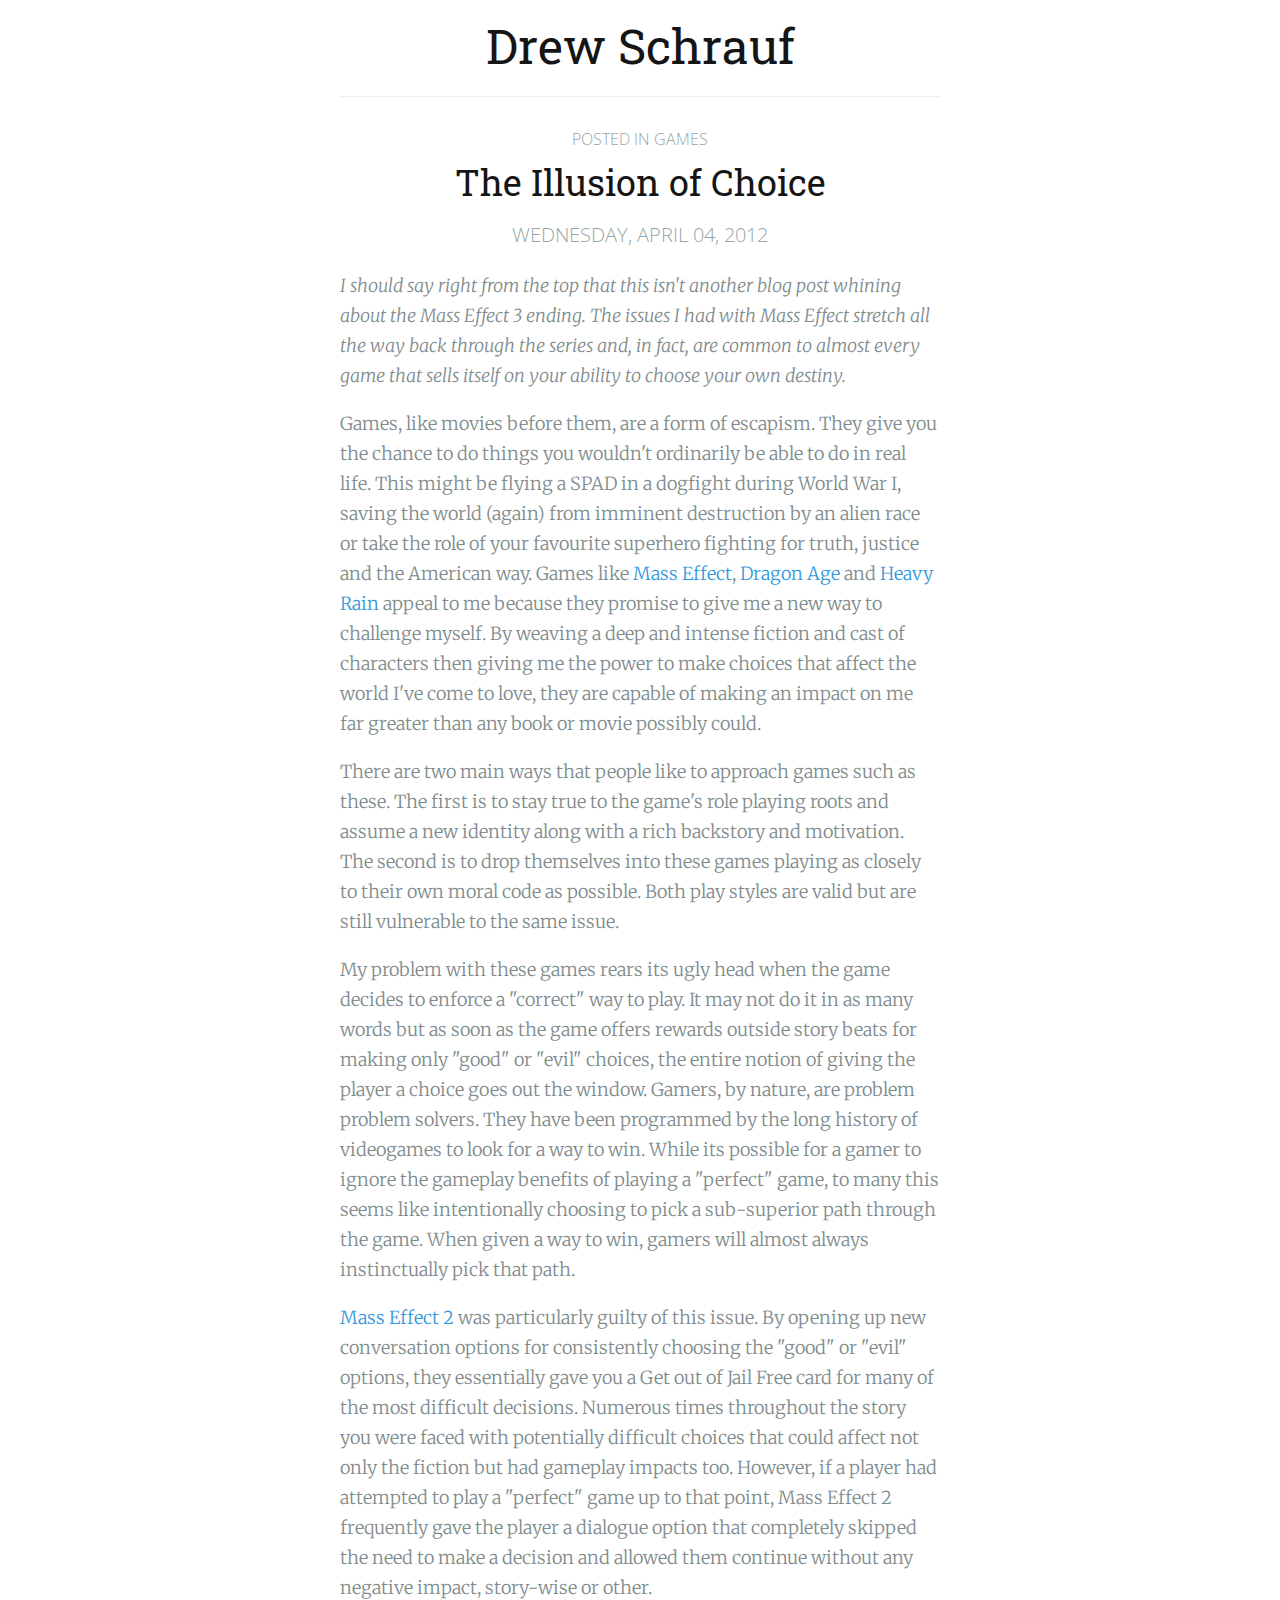
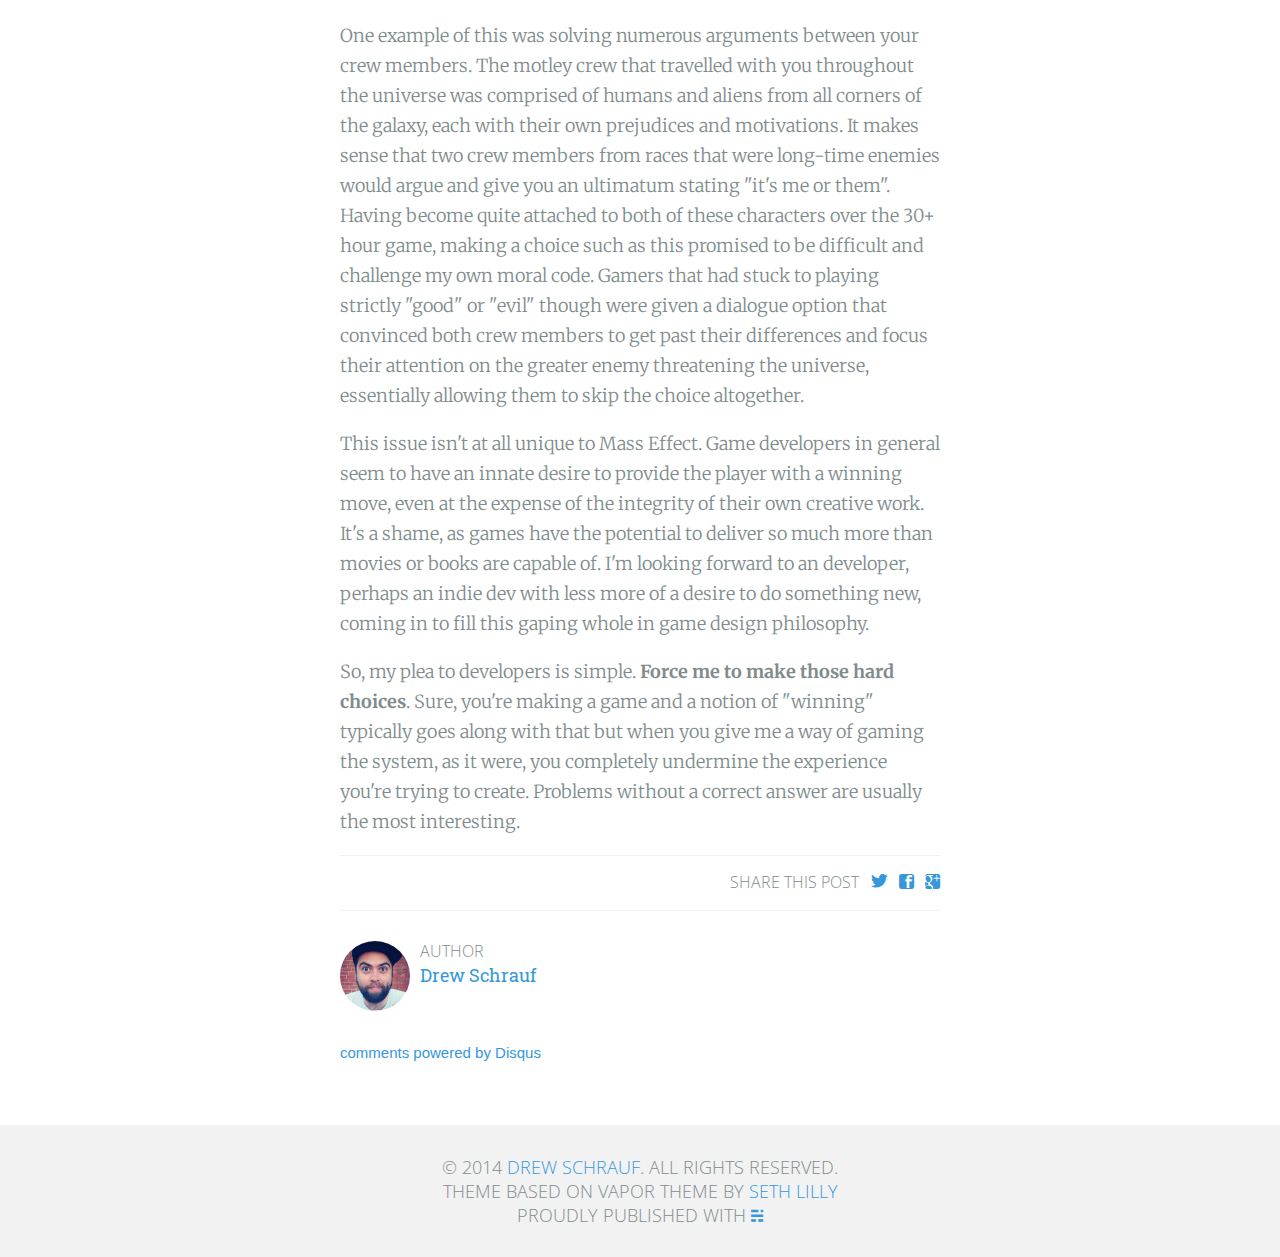
<file: the-illusion-of-choice/index.html>
<!DOCTYPE html>
<html>
<head>
    <meta http-equiv="Content-Type" content="text/html" charset="UTF-8" />
    <meta http-equiv="X-UA-Compatible" content="IE=edge,chrome=1" />

    <title>The Illusion of Choice</title>
    <meta name="description" content="" />

    <meta name="HandheldFriendly" content="True" />
    <meta name="MobileOptimized" content="320" />
    <meta name="viewport" content="width=device-width, initial-scale=1.0" />

    <link rel="stylesheet" type="text/css" href="../assets/css/normalize.css" />
    <link rel="stylesheet" type="text/css" href="../assets/css/screen.css" />

    <meta name="generator" content="Ghost 0.4" />
<link rel="alternate" type="application/rss+xml" title="Drew Schrauf" href="../rss/index.html">
<link rel="canonical" href="index.html" />
</head>
<body class="post-template tag-games">

    

<header id="site-head">
    
    <h1 class="blog-title"><a href="../index.html">Drew Schrauf</a></h1>
</header>

<main class="content" role="main">

    <article class="post tag-games">

        

        <header>
        <div class="post-meta tags">Posted in games</div>
        <h1 class="post-title">The Illusion of Choice</h1>
        <div class="post-meta"><time datetime="2012-04-04">Wednesday, April 04, 2012</time></div>
        </header>

        <section class="post-content">
            <p><em>I should say right from the top that this isn't another blog post whining about the Mass Effect 3 ending. The issues I had with Mass Effect stretch all the way back through the series and, in fact, are common to almost every game that sells itself on your ability to choose your own destiny.</em></p>

<p>Games, like movies before them, are a form of escapism. They give you the chance to do things you wouldn't ordinarily be able to do in real life. This might be flying a SPAD in a dogfight during World War I, saving the world (again) from imminent destruction by an alien race or take the role of your favourite superhero fighting for truth, justice and the American way. Games like <a href="http://www.giantbomb.com/mass-effect/62-560/">Mass Effect</a>, <a href="http://www.giantbomb.com/dragon-age/62-1609/">Dragon Age</a> and <a href="http://www.giantbomb.com/heavy-rain/61-21304/">Heavy Rain</a> appeal to me because they promise to give me a new way to challenge myself. By weaving a deep and intense fiction and cast of characters then giving me the power to make choices that affect the world I've come to love, they are capable of making an impact on me far greater than any book or movie possibly could.</p>

<p>There are two main ways that people like to approach games such as these. The first is to stay true to the game's role playing roots and assume a new identity along with a rich backstory and motivation. The second is to drop themselves into these games playing as closely to their own moral code as possible. Both play styles are valid but are still vulnerable to the same issue.</p>

<p>My problem with these games rears its ugly head when the game decides to enforce a "correct" way to play. It may not do it in as many words but as soon as the game offers rewards outside story beats for making only "good" or "evil" choices, the entire notion of giving the player a choice goes out the window. Gamers, by nature, are problem problem solvers. They have been programmed by the long history of videogames to look for a way to win. While its possible for a gamer to ignore the gameplay benefits of playing a "perfect" game, to many this seems like intentionally choosing to pick a sub-superior path through the game. When given a way to win, gamers will almost always instinctually pick that path.</p>

<p><a href="http://www.giantbomb.com/mass-effect-2/61-21590/">Mass Effect 2</a> was particularly guilty of this issue. By opening up new conversation options for consistently choosing the "good" or "evil" options, they essentially gave you a Get out of Jail Free card for many of the most difficult decisions. Numerous times throughout the story you were faced with potentially difficult choices that could affect not only the fiction but had gameplay impacts too. However, if a player had attempted to play a "perfect" game up to that point, Mass Effect 2 frequently gave the player a dialogue option that completely skipped the need to make a decision and allowed them continue without any negative impact, story-wise or other.</p>

<p>One example of this was solving numerous arguments between your crew members. The motley crew that travelled with you throughout the universe was comprised of humans and aliens from all corners of the galaxy, each with their own prejudices and motivations. It makes sense that two crew members from races that were long-time enemies would argue and give you an ultimatum stating "it's me or them". Having become quite attached to both of these characters over the 30+ hour game, making a choice such as this promised to be difficult and challenge my own moral code. Gamers that had stuck to playing strictly "good" or "evil" though were given a dialogue option that convinced both crew members to get past their differences and focus their attention on the greater enemy threatening the universe, essentially allowing them to skip the choice altogether.</p>

<p>This issue isn't at all unique to Mass Effect. Game developers in general seem to have an innate desire to provide the player with a winning move, even at the expense of the integrity of their own creative work. It's a shame, as games have the potential to deliver so much more than movies or books are capable of. I'm looking forward to an developer, perhaps an indie dev with less more of a desire to do something new, coming in to fill this gaping whole in game design philosophy.</p>

<p>So, my plea to developers is simple. <strong>Force me to make those hard choices</strong>. Sure, you're making a game and a notion of "winning" typically goes along with that but when you give me a way of gaming the system, as it were, you completely undermine the experience you're trying to create. Problems without a correct answer are usually the most interesting.</p>
        </section>

        <section class="share">
            <p class="info">Share this post</p>
            <a class="icon-twitter" href="http://twitter.com/share?text=The Illusion of Choice&url=http://drewschrauf.com/the-illusion-of-choice/"
                onclick="window.open(this.href, 'twitter-share', 'width=550,height=235');return false;">
                <span class="hidden">Twitter</span>
            </a>
            <a class="icon-facebook" href="https://www.facebook.com/sharer/sharer.php?u=http://drewschrauf.com/the-illusion-of-choice/"
                onclick="window.open(this.href, 'facebook-share','width=580,height=296');return false;">
                <span class="hidden">Facebook</span>
            </a>
            <a class="icon-google-plus" href="https://plus.google.com/share?url=http://drewschrauf.com/the-illusion-of-choice/"
               onclick="window.open(this.href, 'google-plus-share', 'width=490,height=530');return false;">
                <span class="hidden">Google+</span>
            </a>
        </section>

        <footer class="post-footer">

            
            <section class="author">
                <div class="authorimage" style="background: url(../content/images/2014/Jan/drew.jpeg)"></div>
                <p class="attr">Author</p>
                <h4><a href="index.html">Drew Schrauf</a></h4>
                <p class="bio"></p>
            </section>
            

        </footer>

        
    
    <!-- Disqus comments -->
    <div id="disqus_thread"></div>
    <script type="text/javascript">
        /* * * CONFIGURATION VARIABLES: EDIT BEFORE PASTING INTO YOUR WEBPAGE * * */
        var disqus_shortname = 'drewschrauf';
        
        /* * * DON'T EDIT BELOW THIS LINE * * */
        var disqus_identifier = '4';

        (function() {
            var dsq = document.createElement('script'); dsq.type = 'text/javascript'; dsq.async = true;
            dsq.src = '//' + disqus_shortname + '.disqus.com/embed.js';
            (document.getElementsByTagName('head')[0] || document.getElementsByTagName('body')[0]).appendChild(dsq);
        })();
    </script>
    <noscript>Please enable JavaScript to view the <a href="http://disqus.com/?ref_noscript">comments powered by Disqus.</a></noscript>
    <a href="http://disqus.com" class="dsq-brlink">comments powered by <span class="logo-disqus">Disqus</span></a>

    </article>

</main>


    <footer class="site-footer">
        <div class="inner">
             <section class="copyright">&copy; 2014 <a href="../index.html">Drew Schrauf</a>. All rights reserved.</section>
             <section>Theme based on Vapor theme by <a href="http://sethlilly.com/">Seth Lilly</a></section>
             <section class="poweredby">Proudly published with <a class="icon-ghost" href="http://ghost.org"><span class="hidden">Ghost</span></a></section>
        </div>
    </footer>

    <script src="../shared/vendor/jquery/jquery.js?v=65a568c02f"></script>

    <script type="text/javascript" src="../assets/js/index.js"></script>

</body>
</html>
</file>
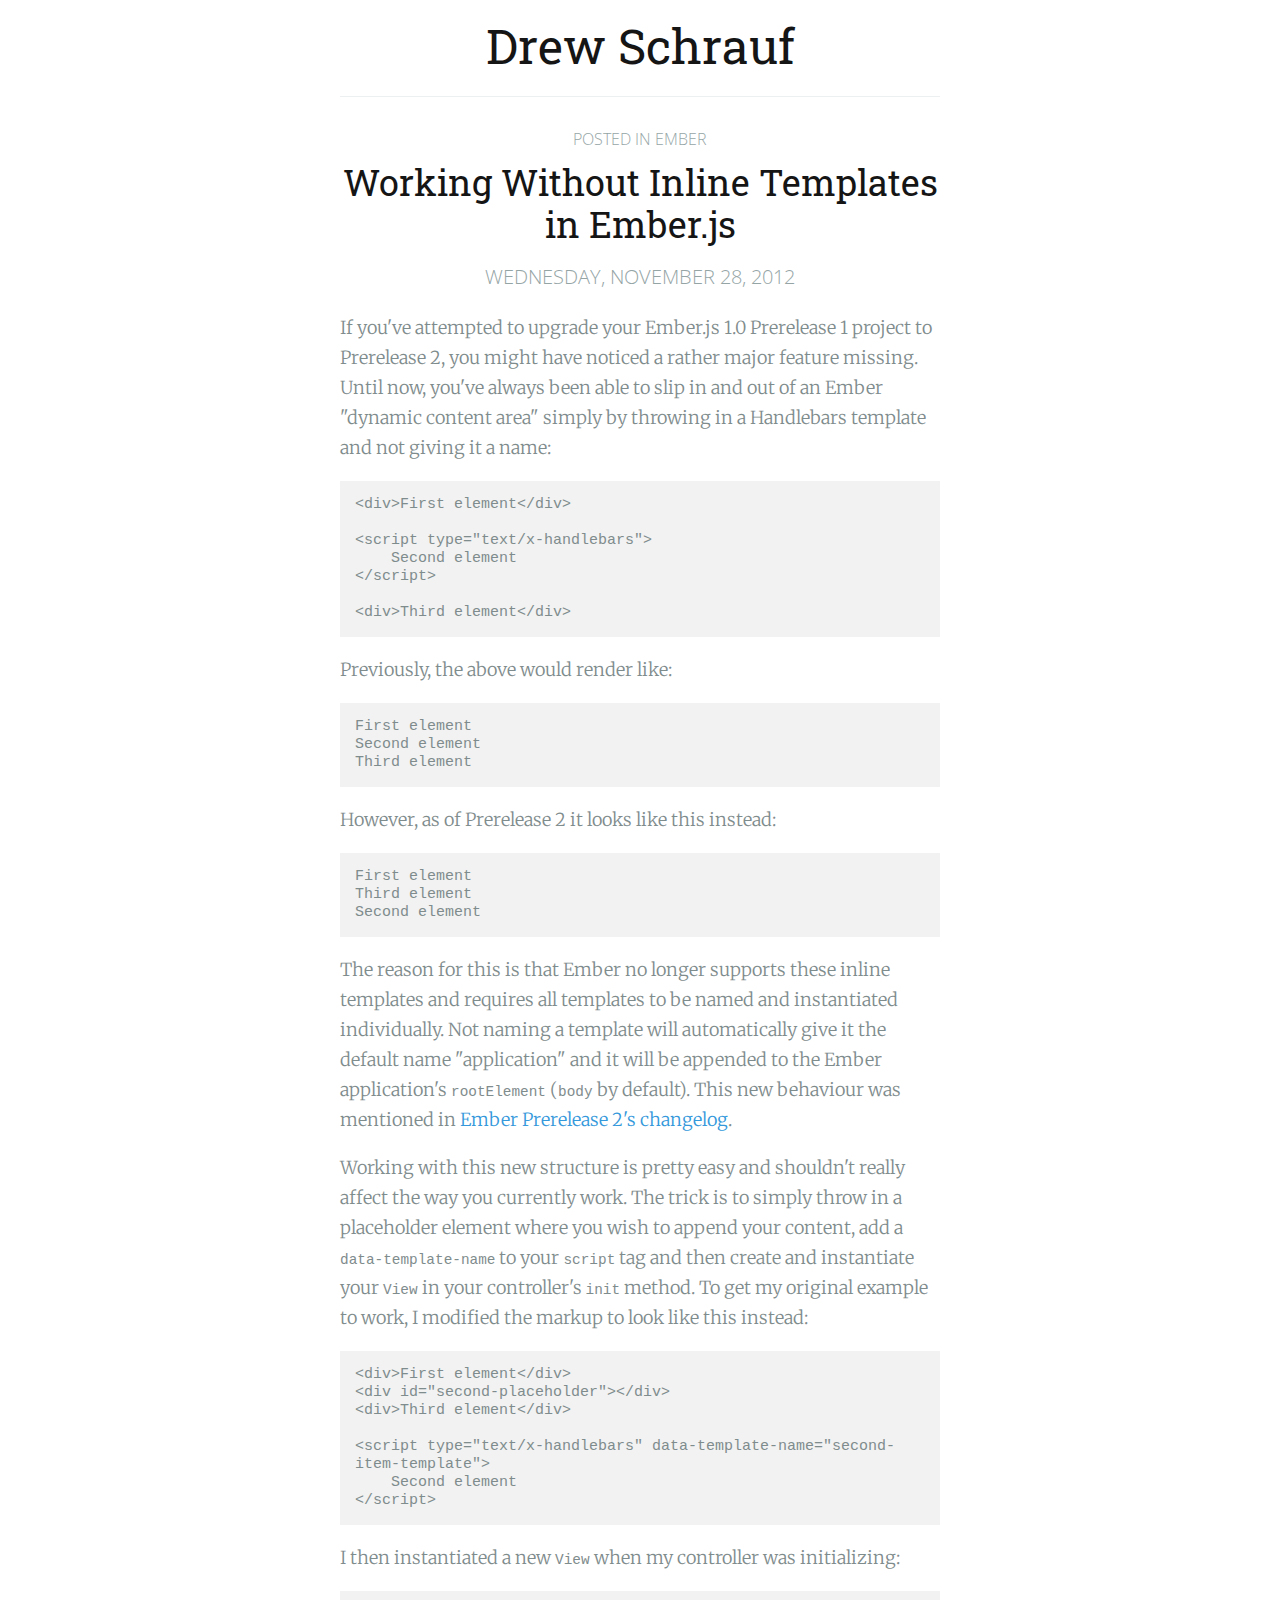
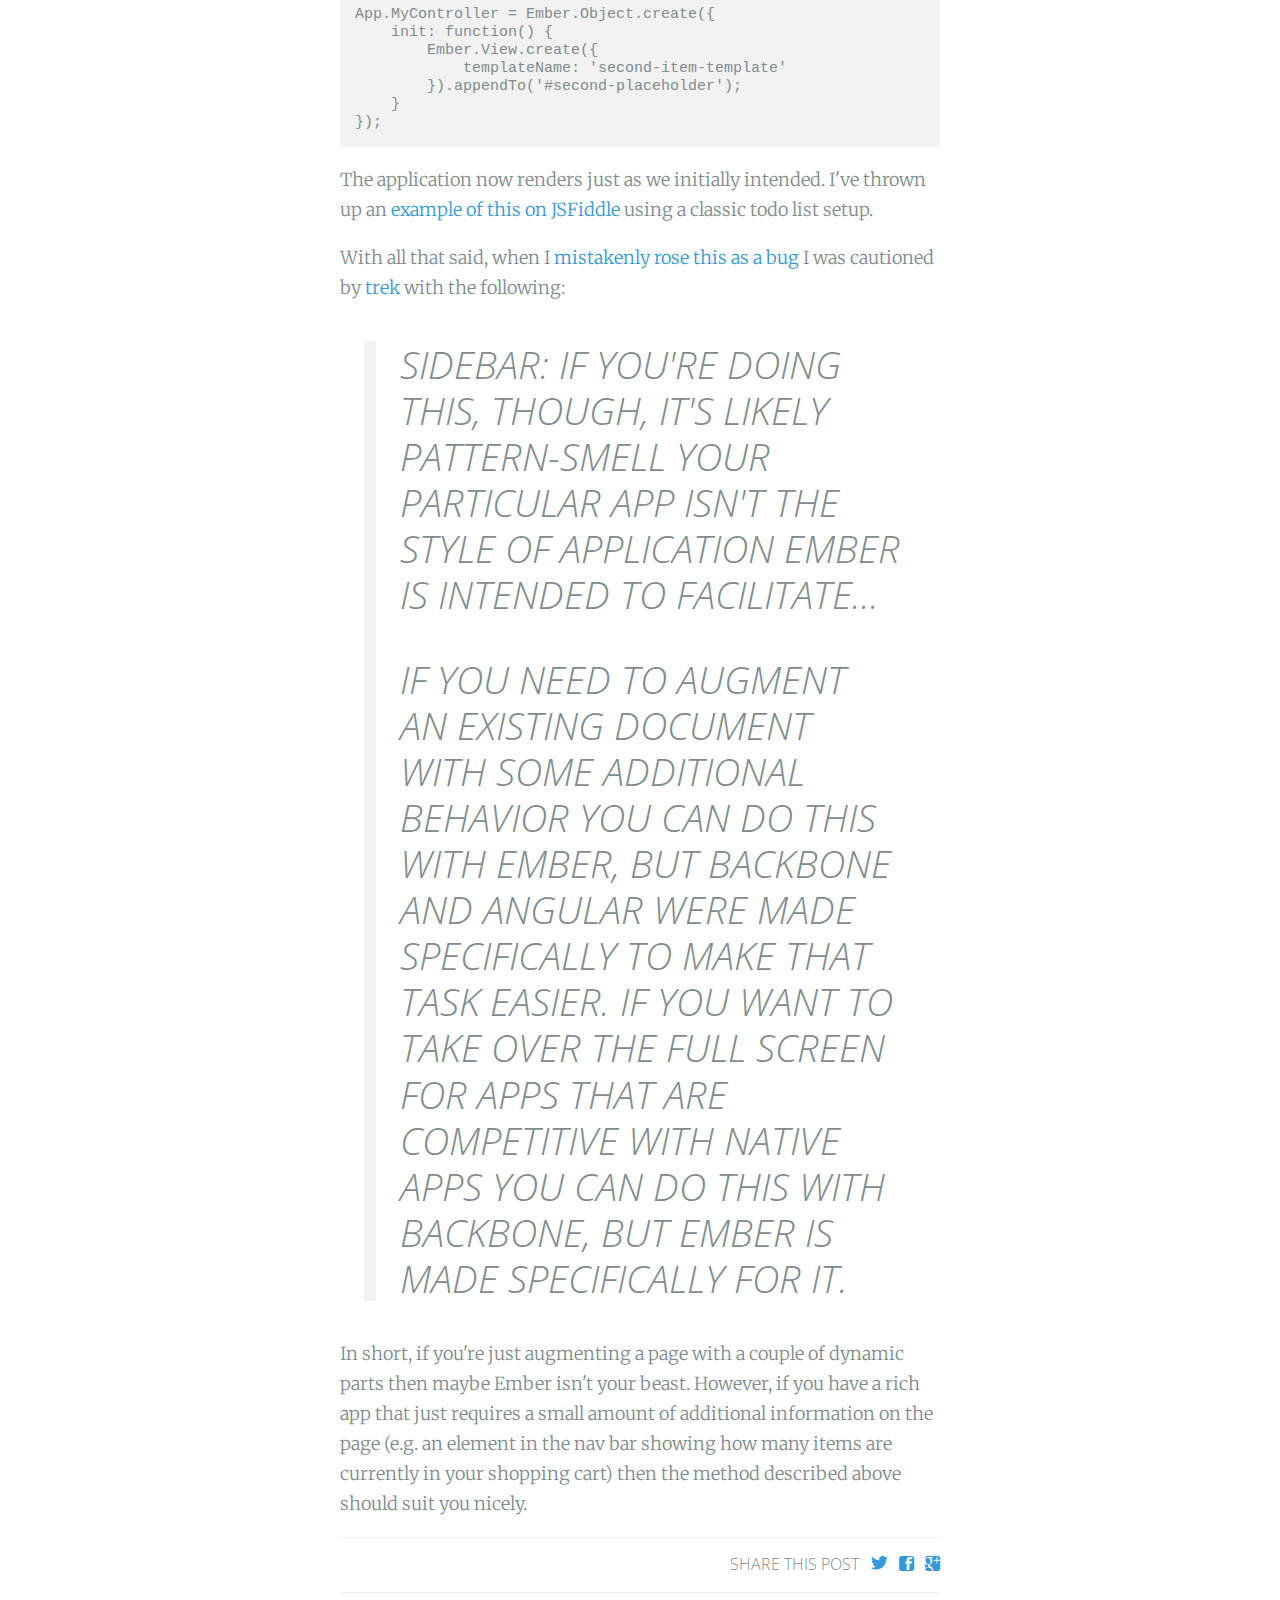
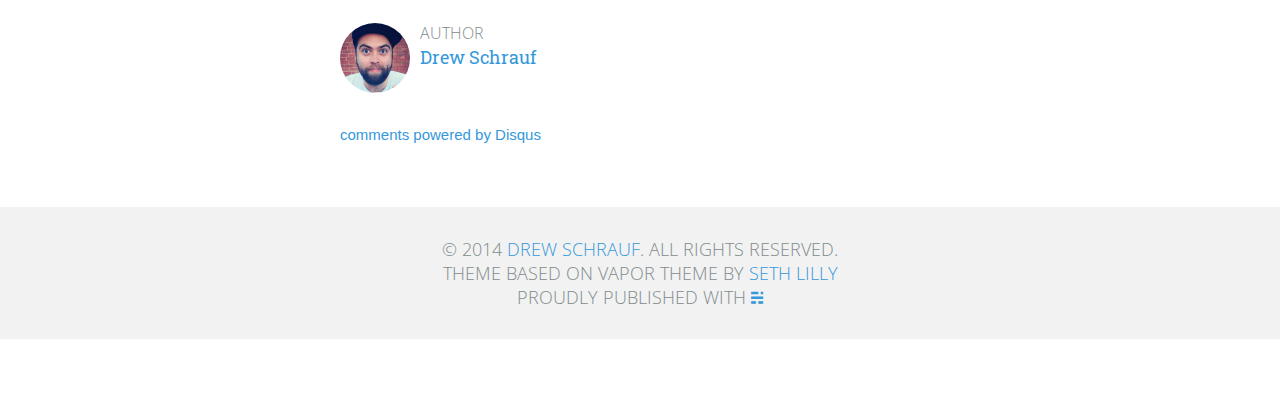
<file: working-without-inline-templates-in-ember-js/index.html>
<!DOCTYPE html>
<html>
<head>
    <meta http-equiv="Content-Type" content="text/html" charset="UTF-8" />
    <meta http-equiv="X-UA-Compatible" content="IE=edge,chrome=1" />

    <title>Working Without Inline Templates in Ember.js</title>
    <meta name="description" content="" />

    <meta name="HandheldFriendly" content="True" />
    <meta name="MobileOptimized" content="320" />
    <meta name="viewport" content="width=device-width, initial-scale=1.0" />

    <link rel="stylesheet" type="text/css" href="../assets/css/normalize.css" />
    <link rel="stylesheet" type="text/css" href="../assets/css/screen.css" />

    <meta name="generator" content="Ghost 0.4" />
<link rel="alternate" type="application/rss+xml" title="Drew Schrauf" href="../rss/index.html">
<link rel="canonical" href="index.html" />
</head>
<body class="post-template tag-ember">

    

<header id="site-head">
    
    <h1 class="blog-title"><a href="../index.html">Drew Schrauf</a></h1>
</header>

<main class="content" role="main">

    <article class="post tag-ember">

        

        <header>
        <div class="post-meta tags">Posted in ember</div>
        <h1 class="post-title">Working Without Inline Templates in Ember.js</h1>
        <div class="post-meta"><time datetime="2012-11-28">Wednesday, November 28, 2012</time></div>
        </header>

        <section class="post-content">
            <p>If you've attempted to upgrade your Ember.js 1.0 Prerelease 1 project to Prerelease 2, you might have noticed a rather major feature missing. Until now, you've always been able to slip in and out of an Ember "dynamic content area" simply by throwing in a Handlebars template and not giving it a name:</p>

<pre><code>&lt;div&gt;First element&lt;/div&gt;

&lt;script type="text/x-handlebars"&gt;
    Second element
&lt;/script&gt;

&lt;div&gt;Third element&lt;/div&gt;
</code></pre>

<p>Previously, the above would render like:</p>

<pre><code>First element
Second element
Third element
</code></pre>

<p>However, as of Prerelease 2 it looks like this instead:</p>

<pre><code>First element
Third element
Second element
</code></pre>

<p>The reason for this is that Ember no longer supports these inline templates and requires all templates to be named and instantiated individually. Not naming a template will automatically give it the default name "application" and it will be appended to the Ember application's <code>rootElement</code> (<code>body</code> by default). This new behaviour was mentioned in <a href="http://emberjs.com/blog/2012/10/25/ember-1-0-pre2/">Ember Prerelease 2's changelog</a>.</p>

<p>Working with this new structure is pretty easy and shouldn't really affect the way you currently work. The trick is to simply throw in a placeholder element where you wish to append your content, add a <code>data-template-name</code> to your <code>script</code> tag and then create and instantiate your <code>View</code> in your controller's <code>init</code> method. To get my original example to work, I modified the markup to look like this instead:</p>

<pre><code>&lt;div&gt;First element&lt;/div&gt;
&lt;div id="second-placeholder"&gt;&lt;/div&gt;
&lt;div&gt;Third element&lt;/div&gt;

&lt;script type="text/x-handlebars" data-template-name="second-item-template"&gt;
    Second element
&lt;/script&gt;
</code></pre>

<p>I then instantiated a new <code>View</code> when my controller was initializing:</p>

<pre><code>App.MyController = Ember.Object.create({
    init: function() {
        Ember.View.create({
            templateName: 'second-item-template'
        }).appendTo('#second-placeholder');
    }
});
</code></pre>

<p>The application now renders just as we initially intended. I've thrown up an <a href="http://jsfiddle.net/drewschrauf/nn4Bd/">example of this on JSFiddle</a> using a classic todo list setup.</p>

<p>With all that said, when I <a href="https://github.com/emberjs/ember.js/issues/1508">mistakenly rose this as a bug</a> I was cautioned by <a href="https://github.com/trek">trek</a> with the following:</p>

<blockquote>
  <p>Sidebar: if you're doing this, though, it's likely pattern-smell your particular app isn't the style of application Ember is intended to facilitate…</p>
  
  <p>If you need to augment an existing document with some additional behavior you can do this with Ember, but Backbone and Angular were made specifically to make that task easier. If you want to take over the full screen for apps that are competitive with native apps you can do this with Backbone, but Ember is made specifically for it.</p>
</blockquote>

<p>In short, if you're just augmenting a page with a couple of dynamic parts then maybe Ember isn't your beast. However, if you have a rich app that just requires a small amount of additional information on the page (e.g. an element in the nav bar showing how many items are currently in your shopping cart) then the method described above should suit you nicely.</p>
        </section>

        <section class="share">
            <p class="info">Share this post</p>
            <a class="icon-twitter" href="http://twitter.com/share?text=Working Without Inline Templates in Ember.js&url=http://drewschrauf.com/working-without-inline-templates-in-ember-js/"
                onclick="window.open(this.href, 'twitter-share', 'width=550,height=235');return false;">
                <span class="hidden">Twitter</span>
            </a>
            <a class="icon-facebook" href="https://www.facebook.com/sharer/sharer.php?u=http://drewschrauf.com/working-without-inline-templates-in-ember-js/"
                onclick="window.open(this.href, 'facebook-share','width=580,height=296');return false;">
                <span class="hidden">Facebook</span>
            </a>
            <a class="icon-google-plus" href="https://plus.google.com/share?url=http://drewschrauf.com/working-without-inline-templates-in-ember-js/"
               onclick="window.open(this.href, 'google-plus-share', 'width=490,height=530');return false;">
                <span class="hidden">Google+</span>
            </a>
        </section>

        <footer class="post-footer">

            
            <section class="author">
                <div class="authorimage" style="background: url(../content/images/2014/Jan/drew.jpeg)"></div>
                <p class="attr">Author</p>
                <h4><a href="index.html">Drew Schrauf</a></h4>
                <p class="bio"></p>
            </section>
            

        </footer>

        
    
    <!-- Disqus comments -->
    <div id="disqus_thread"></div>
    <script type="text/javascript">
        /* * * CONFIGURATION VARIABLES: EDIT BEFORE PASTING INTO YOUR WEBPAGE * * */
        var disqus_shortname = 'drewschrauf';
        
        /* * * DON'T EDIT BELOW THIS LINE * * */
        var disqus_identifier = '9';

        (function() {
            var dsq = document.createElement('script'); dsq.type = 'text/javascript'; dsq.async = true;
            dsq.src = '//' + disqus_shortname + '.disqus.com/embed.js';
            (document.getElementsByTagName('head')[0] || document.getElementsByTagName('body')[0]).appendChild(dsq);
        })();
    </script>
    <noscript>Please enable JavaScript to view the <a href="http://disqus.com/?ref_noscript">comments powered by Disqus.</a></noscript>
    <a href="http://disqus.com" class="dsq-brlink">comments powered by <span class="logo-disqus">Disqus</span></a>

    </article>

</main>


    <footer class="site-footer">
        <div class="inner">
             <section class="copyright">&copy; 2014 <a href="../index.html">Drew Schrauf</a>. All rights reserved.</section>
             <section>Theme based on Vapor theme by <a href="http://sethlilly.com/">Seth Lilly</a></section>
             <section class="poweredby">Proudly published with <a class="icon-ghost" href="http://ghost.org"><span class="hidden">Ghost</span></a></section>
        </div>
    </footer>

    <script src="../shared/vendor/jquery/jquery.js?v=65a568c02f"></script>

    <script type="text/javascript" src="../assets/js/index.js"></script>

</body>
</html>
</file>
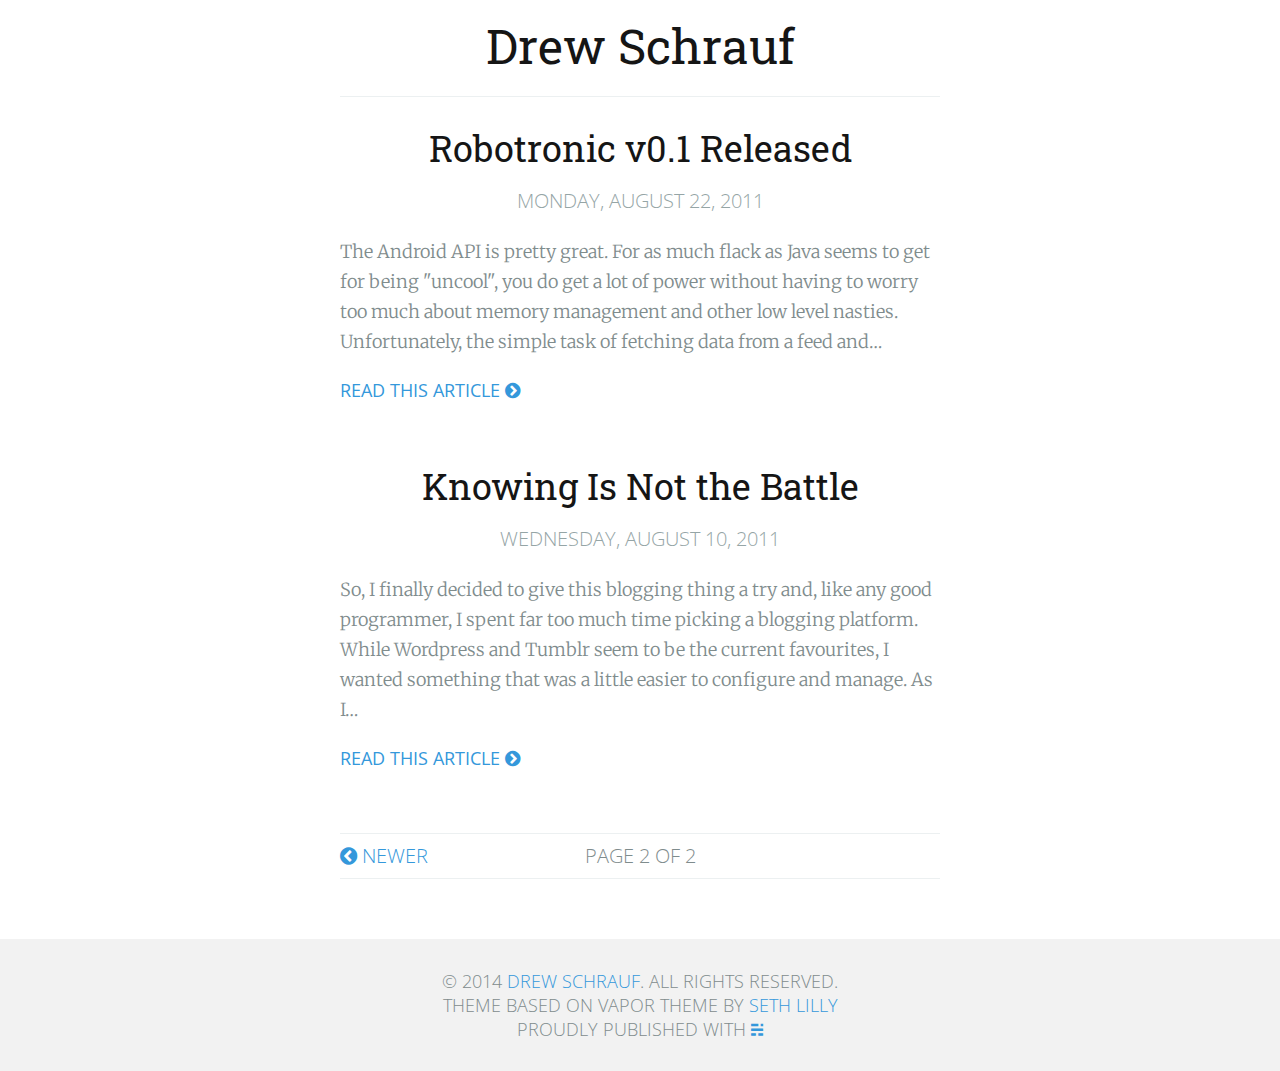
<file: page/2/index.html>
<!DOCTYPE html>
<html>
<head>
    <meta http-equiv="Content-Type" content="text/html" charset="UTF-8" />
    <meta http-equiv="X-UA-Compatible" content="IE=edge,chrome=1" />

    <title>Drew Schrauf</title>
    <meta name="description" content="" />

    <meta name="HandheldFriendly" content="True" />
    <meta name="MobileOptimized" content="320" />
    <meta name="viewport" content="width=device-width, initial-scale=1.0" />

    <link rel="stylesheet" type="text/css" href="../../assets/css/normalize.css" />
    <link rel="stylesheet" type="text/css" href="../../assets/css/screen.css" />

    <meta name="generator" content="Ghost 0.4" />
<link rel="alternate" type="application/rss+xml" title="Drew Schrauf" href="../../rss/index.html">
<link rel="canonical" href="index.html" />
</head>
<body class="archive-template">

    

<header id="site-head">
    
    <h1 class="blog-title"><a href="../../index.html">Drew Schrauf</a></h1>
</header>

<main class="content" role="main">

    

    <article class="preview">
        <header>
            <h1 class="post-title"><a href="../../robotronic-v0-1-released/index.html">Robotronic v0.1 Released</a></h1>
            <div class="post-meta"><time datetime="2011-08-22">Monday, August 22, 2011</time></div>
        </header>
        <section class="post-excerpt">
            <p>The Android API is pretty great. For as much flack as Java seems to get for being "uncool", you do get a lot of power without having to worry too much about memory management and other low level nasties. Unfortunately, the simple task of fetching data from a feed and&hellip;</p>
            <p class="readmore"><a href="../../robotronic-v0-1-released/index.html">Read this article <i class="fa fa-chevron-circle-right"></i></a></p>
        </section>
    </article>

    

    <article class="preview">
        <header>
            <h1 class="post-title"><a href="../../knowing-is-not-the-battle/index.html">Knowing Is Not the Battle</a></h1>
            <div class="post-meta"><time datetime="2011-08-10">Wednesday, August 10, 2011</time></div>
        </header>
        <section class="post-excerpt">
            <p>So, I finally decided to give this blogging thing a try and, like any good programmer, I spent far too much time picking a blogging platform. While Wordpress and Tumblr seem to be the current favourites, I wanted something that was a little easier to configure and manage. As I&hellip;</p>
            <p class="readmore"><a href="../../knowing-is-not-the-battle/index.html">Read this article <i class="fa fa-chevron-circle-right"></i></a></p>
        </section>
    </article>

    

    <nav class="pagination" role="pagination">
    
        <a class="newer-posts" href="../../index.html"><i class="fa fa-chevron-circle-left"></i> Newer</a>
    
    <span class="page-number">Page 2 of 2</span>
    
</nav>

</main>

    <footer class="site-footer">
        <div class="inner">
             <section class="copyright">&copy; 2014 <a href="../../index.html">Drew Schrauf</a>. All rights reserved.</section>
             <section>Theme based on Vapor theme by <a href="http://sethlilly.com/">Seth Lilly</a></section>
             <section class="poweredby">Proudly published with <a class="icon-ghost" href="http://ghost.org"><span class="hidden">Ghost</span></a></section>
        </div>
    </footer>

    <script src="../../shared/vendor/jquery/jquery.js?v=65a568c02f"></script>

    <script type="text/javascript" src="../../assets/js/index.js"></script>

</body>
</html>
</file>
<file: assets/css/screen.css>
@import url(http://fonts.googleapis.com/css?subset=latin,cyrillic-ext,latin-ext,cyrillic&family=Open+Sans+Condensed:300|Merriweather:400,300,300italic,400italic,700,700italic|Roboto+Slab:400,300);

@import url(http://netdna.bootstrapcdn.com/font-awesome/4.0.3/css/font-awesome.css);
/* === Core Styles === */
body {
  background-color: #ffffff;
  color: #7f8c8d;
  font-size: 15px;
  font-weight: 100;
  line-height: 1.6em;
  margin: 0;
  padding: 0;
  -webkit-font-smoothing: subpixel-antialiased;
}
body * {
  max-height: 1000000em;
}
h1,
h2,
h3,
h4,
p,
li,
dt,
dd {
  font-family: "Merriweather", "Open Sans", "Helvetica Neue", Helvetica, Arial, "Nimbus L", sans-serif;
}
h1,
.post-meta {
  text-align: center;
}
a,
a:visited {
  color: #3498db;
  text-decoration: none;
  transition: color ease 0.7s;
  -webkit-transition: color ease 0.7s;
}
a:focus,
a:hover {
  color: #02090e;
}
p,
li,
dt,
dd {
  font-size: 18px;
  font-weight: 100;
  line-height: 30px;
}
dt {
  font-weight: 400;
}
li {
  padding-left: 0.8em;
}
pre {
  font-family: "Consolas", Courier, monospace;
  font-size: 1em;
  line-height: 1.2em;
  padding: 1em;
  white-space: pre;
  white-space: pre-wrap;
  white-space: -moz-pre-wrap;
  white-space: -pre-wrap;
  white-space: -o-pre-wrap;
  word-wrap: break-word;
  background-color: rgba(0, 0, 0, 0.05);
}
p code {
  font-family: "Consolas", Courier, monospace;
  font-size: .8em;
  line-height: 1.2em;
}
h1 {
  color: #151515;
  font-family: "Roboto Slab", "Merriweather", "Open Sans", "Helvetica Neue", Helvetica, Arial, "Nimbus L", sans-serif;
  font-size: 36px;
  font-weight: 400;
  line-height: 42px;
  margin: 0;
  padding: 0;
}
#site-head,
article,
nav,
article.preview,
a.archive-link,
.article-nav {
  margin: 20px auto;
  max-width: 600px;
  width: 90%;
}
#site-head img {
  max-width: 100%;
}
article.preview {
  margin-bottom: 4em;
}
article.preview p.readmore {
  font-family: "Open Sans Condensed", "Open Sans", "Helvetica Neue", Helvetica, Arial, "Nimbus L", sans-serif;
  margin-top: 1em;
  text-transform: uppercase;
  font-weight: 400;
}
/* === Header === */
#blog-logo {
  display: block;
  max-width: 100px;
  margin: 50px auto 0;
  text-align: center;
}
#blog-logo div.bloglogo {
  width: 100px;
  height: 100px;
  border-radius: 50%;
  background-size: cover !important;
  background-position: center center !important;
  background-color: #ffffff;
}
h1.blog-title,
h2.blog-description {
  text-align: center;
}
h1.blog-title {
  font-size: 48px;
  line-height: 52px;
  margin-top: 10px;
  margin-bottom: 30px;
  padding: 0;
  border-bottom: 1px solid #ecf0f1;
  padding-bottom: .5em;
}
h2.blog-description {
  border-bottom: 1px solid #ecf0f1;
  border-top: 1px solid #ecf0f1;
  margin-bottom: 3em;
  padding: .5em 1em;
  line-height: 1.2em;
}
header.article-header,
header.page-header {
  margin-bottom: 3em;
}
/* === Body === */
section.author,
section.share {
  width: 100%;
  text-align: left;
  text-transform: none;
}
section.share {
  margin-top: 1em;
  border-top: 1px solid #ecf0f1;
  padding-top: 1em;
  text-align: right;
}
section.author h4,
section.author p,
section.share p {
  padding: 0;
  margin: 0;
}
section.author h4 {
  font-family: "Roboto Slab", "Merriweather", "Open Sans", "Helvetica Neue", Helvetica, Arial, "Nimbus L", sans-serif;
  font-weight: 400;
  margin-bottom: 4px;
}
section.author p.attr,
section.share p.info {
  font-size: 16px;
  line-height: 20px;
  text-transform: uppercase;
  font-family: "Open Sans Condensed", "Open Sans", "Helvetica Neue", Helvetica, Arial, "Nimbus L", sans-serif;
}
section.author p.attr {
  margin-bottom: 2px;
}
section.share p.info {
  display: inline-block;
}
section.author p.bio {
  font-size: 16px;
  margin-left: 82px;
  line-height: 1.4em;
}
blockquote {
  font-family: "Open Sans Condensed", "Open Sans", "Helvetica Neue", Helvetica, Arial, "Nimbus L", sans-serif;
  font-size: 1.6em;
  font-weight: 300;
  line-height: 1.2em;
  font-style: italic;
  text-transform: uppercase;
  border-left: 0.5em solid rgba(0, 0, 0, 0.05);
  margin-left: 1em;
  padding-left: 1em;
}
blockquote p {
  font-family: "Open Sans Condensed", "Open Sans", "Helvetica Neue", Helvetica, Arial, "Nimbus L", sans-serif;
  font-size: 1.6em;
  font-weight: 300;
  line-height: 1.2em;
  font-style: italic;
  text-transform: uppercase;
}
.post-meta {
  color: #95a5a6;
  font-family: "Open Sans Condensed", "Open Sans", "Helvetica Neue", Helvetica, Arial, "Nimbus L", sans-serif;
  font-size: 20px;
  font-weight: 300;
  margin-top: 1em;
  margin-bottom: 1.2em;
  text-transform: uppercase;
}
.tags {
  font-size: 16px;
  margin-bottom: 0.6em;
}
div.authorimage {
  width: 70px;
  height: 70px;
  border-radius: 50%;
  background-size: cover !important;
  background-position: center center !important;
  margin-right: 10px;
  float: left;
}
h1.post-title a,
h1.blog-title a {
  color: #151515;
  transition: color ease 0.7s;
  -webkit-transition: color ease 0.7s;
}
h1.post-title a:focus,
h1.post-title a:hover,
h1.blog-title a:focus,
h1.blog-title a:hover {
  color: #3498db;
  text-decoration: none;
}
h2 {
  font-family: "Open Sans Condensed", "Open Sans", "Helvetica Neue", Helvetica, Arial, "Nimbus L", sans-serif;
  margin-top: 2em;
  text-transform: uppercase;
  font-weight: 300;
}
section.post-content img {
  display: block;
  margin: 0 auto;
  max-width: 100%;
}
section.preview.archive h2 {
  text-align: left;
}
section.author {
  overflow: hidden;
}
img.userimage {
  width: 70px;
  max-width: 70px;
  max-height: 70px;
  border-radius: 50%;
  margin-right: 10px;
  float: left;
}
/* === Footer === */
footer {
  background: rgba(0, 0, 0, 0.05);
  margin: 4em 0 0;
  padding: 2em 0;
  text-align: center;
}
footer section {
  font-family: "Open Sans Condensed", "Open Sans", "Helvetica Neue", Helvetica, Arial, "Nimbus L", sans-serif;
  font-weight: 300;
  font-size: 18px;
  margin: 0 auto;
  max-width: 600px;
  text-transform: uppercase;
  width: 90%;
}
footer.post-footer {
  background: none;
  border-top: 1px solid #ecf0f1;
  margin-top: 1em;
}
/* === Navigation and Pagination === */
nav {
  border-bottom: 1px solid #ecf0f1;
  border-top: 1px solid #ecf0f1;
  margin-bottom: 3em;
  text-align: center;
}
nav ul {
  list-style: none;
  margin: 0 auto;
  padding: 0;
  width: 100%;
  overflow: hidden;
  text-align: center;
}
nav li {
  display: inline-block;
  font-family: "Open Sans Condensed", "Open Sans", "Helvetica Neue", Helvetica, Arial, "Nimbus L", sans-serif;
  font-size: 18px;
  font-weight: 300;
  margin: 0 2em;
  padding: 0;
  text-align: center;
  text-transform: uppercase;
  width: 4em;
}
nav li a {
  display: block;
  padding: .5em 0;
}
nav li:first-child {
  margin-left: 0;
  margin-right: 0;
  text-align: right;
}
nav li:last-child {
  margin-left: 0;
  margin-right: 0;
  text-align: left;
}
a.archive-link {
  border-bottom: 1px solid #ecf0f1;
  border-top: 1px solid #ecf0f1;
  display: block;
  font-family: "Open Sans Condensed", "Open Sans", "Helvetica Neue", Helvetica, Arial, "Nimbus L", sans-serif;
  font-size: 24px;
  font-weight: 300;
  margin-bottom: 3em;
  margin-top: 3em;
  padding: .5em 0;
  text-align: center;
  text-transform: uppercase;
}
.pagination {
  position: relative;
  width: 90%;
  max-width: 600px;
  font-family: "Open Sans Condensed", "Open Sans", "Helvetica Neue", Helvetica, Arial, "Nimbus L", sans-serif;
  text-transform: uppercase;
  font-size: 20px;
  color: #7f8c8d;
  text-align: center;
  padding: 0.5em 0;
}
.pagination a {
  color: #3498db;
}
.older-posts,
.newer-posts {
  position: absolute;
  display: inline-block;
  padding: 0;
  text-decoration: none;
  transition: color ease 0.7s;
  -webkit-transition: color ease 0.7s;
}
.older-posts {
  right: 0;
}
.page-number {
  display: inline-block;
  padding: 0;
  margin: 0;
}
.newer-posts {
  left: 0;
}
.older-posts:hover,
.newer-posts:hover {
  color: #02090e;
  text-decoration: none;
}
/* === Extras === */
.gist {
  margin-top: 1em;
  margin-bottom: 1em;
  border-collapse: collapse !important;
}
.gist .gist-file {
  font-family: "Consolas", Courier, monospace;
  border: 1px solid rgba(0, 0, 0, 0.05) !important;
}
.gist .gist-file .gist-meta {
  font-family: "Open Sans Condensed", "Open Sans", "Helvetica Neue", Helvetica, Arial, "Nimbus L", sans-serif !important;
  font-weight: 300 !important;
  text-transform: uppercase !important;
  display: none !important;
  /* Hide GitHub attribution */

}
.gist .gist-file .gist-meta a:visited {
  color: #3498db !important;
}
.gist .gist-file .gist-data {
  background: #fdfdfd !important;
  border-bottom: none !important;
  /* Hide GitHub attribution */

}
.gist .gist-file .gist-data .line-numbers {
  border-right: none !important;
}
.gist .gist-file .gist-data .line-numbers,
.gist .gist-file .gist-meta {
  background-color: rgba(0, 0, 0, 0.05) !important;
}
.gist .gist-file .gist-data .line-numbers,
.gist .gist-file .gist-data .line-pre {
  line-height: 1.2em !important;
}
.hidden {
  text-indent: -9999px;
  visibility: hidden;
  display: none;
}
@font-face {
  font-family: 'icons';
  src: url('../fonts/icons.eot');
  src: url('../fonts/icons.eot?') format('embedded-opentype'), url('../fonts/icons.woff') format('woff'), url('../fonts/icons.ttf') format('truetype'), url('../fonts/icons.svg') format('svg');
  font-weight: normal;
  font-style: normal;
}
.icon-ghost,
.icon-feed,
.icon-twitter,
.icon-google-plus,
.icon-facebook {
  font-family: 'icons';
  speak: none;
  font-style: normal;
  font-weight: normal;
  font-variant: normal;
  text-transform: none;
  line-height: 1;
  -webkit-font-smoothing: antialiased;
  text-decoration: none;
}
.icon-twitter,
.icon-google-plus,
.icon-facebook {
  padding-left: 0.5em;
}
.icon-ghost:before {
  content: "\e000";
}
.icon-feed:before {
  content: "\e001";
}
.icon-twitter:before {
  content: "\e002";
  font-size: 1.1em;
}
.icon-google-plus:before {
  content: "\e003";
}
.icon-facebook:before {
  content: "\e004";
}
.icon-ghost {
  font-size: 12px;
  position: relative;
  top: -1px;
}
/* === Media Queries === */
@media only screen and (min-width: 320px) and (max-width: 500px) {
  footer section span.copyright {
    display: block;
  }
  nav li {
    width: auto;
  }
  .older-posts,
  .newer-posts {
    position: static;
  }
  .newer-posts {
    margin-bottom: 10px;
  }
  .older-posts {
    margin-top: 10px;
  }
  .page-number {
    display: block;
  }
}
</file>
